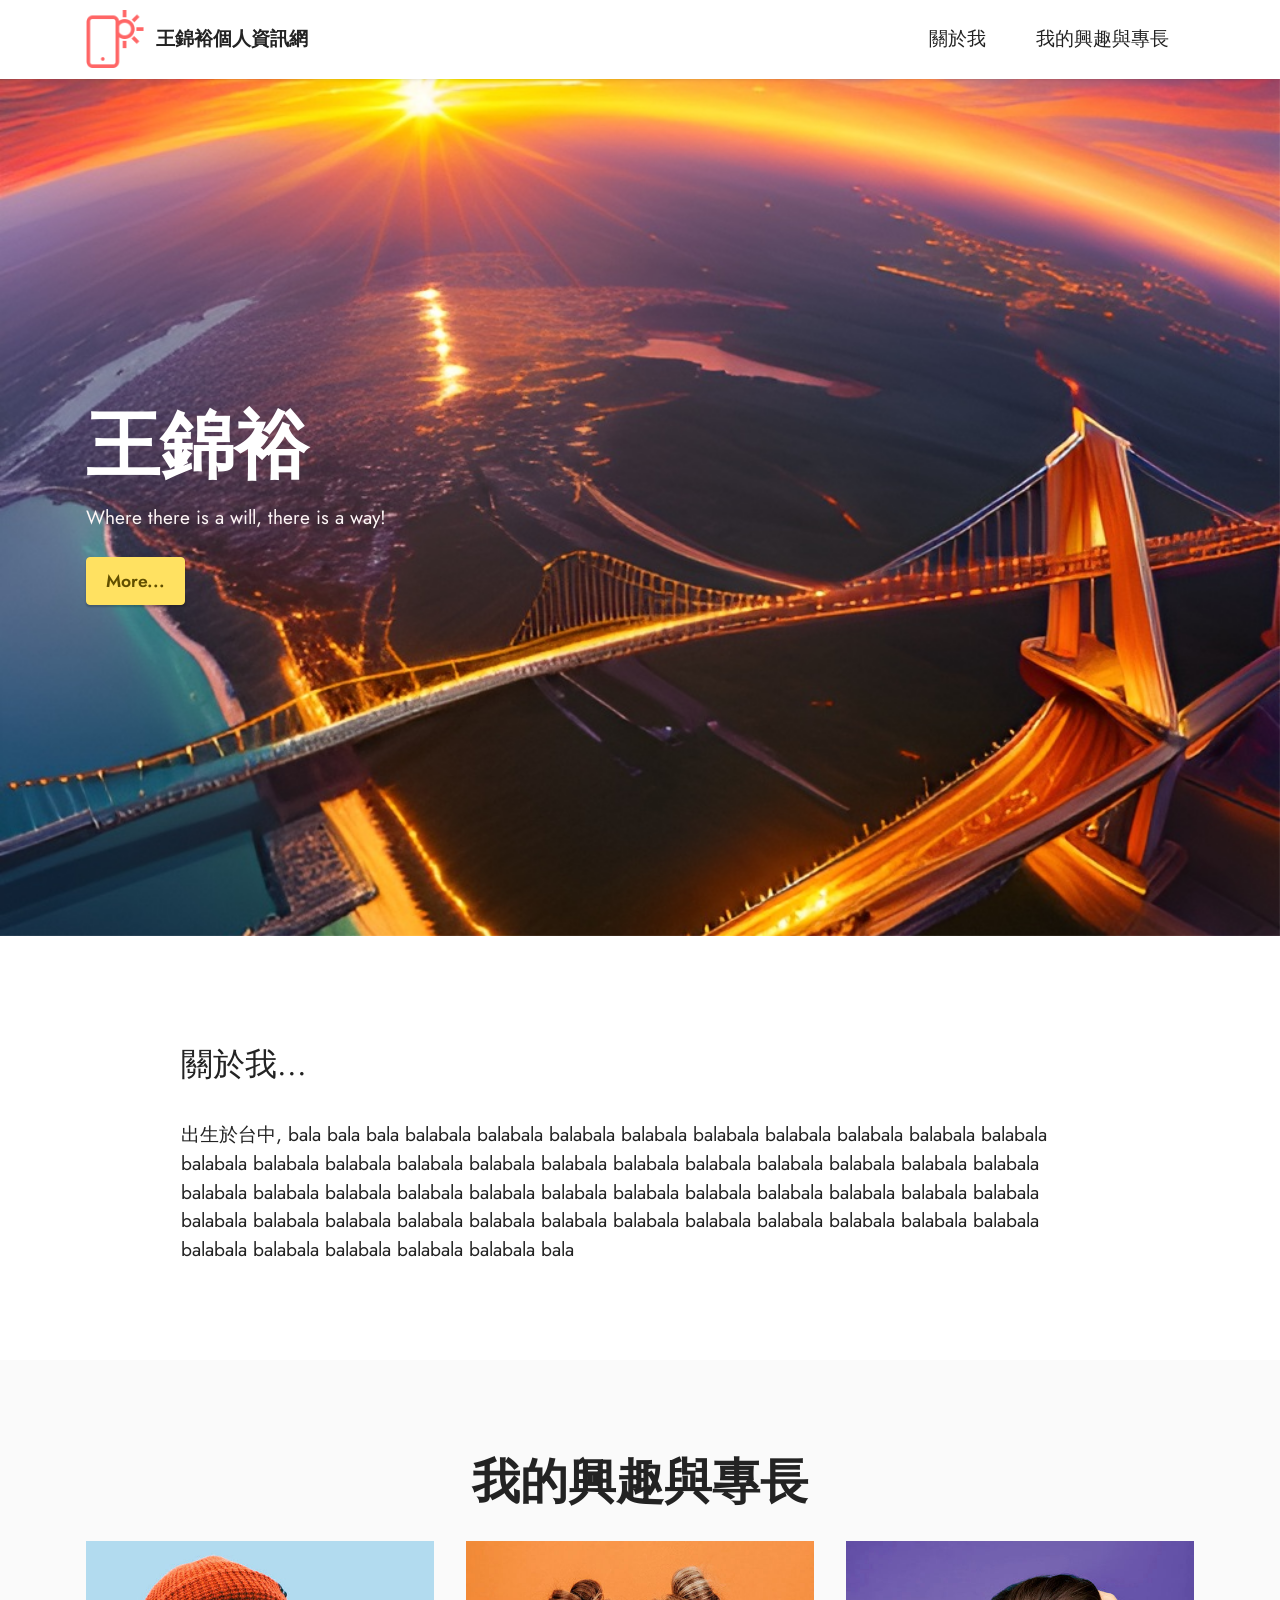
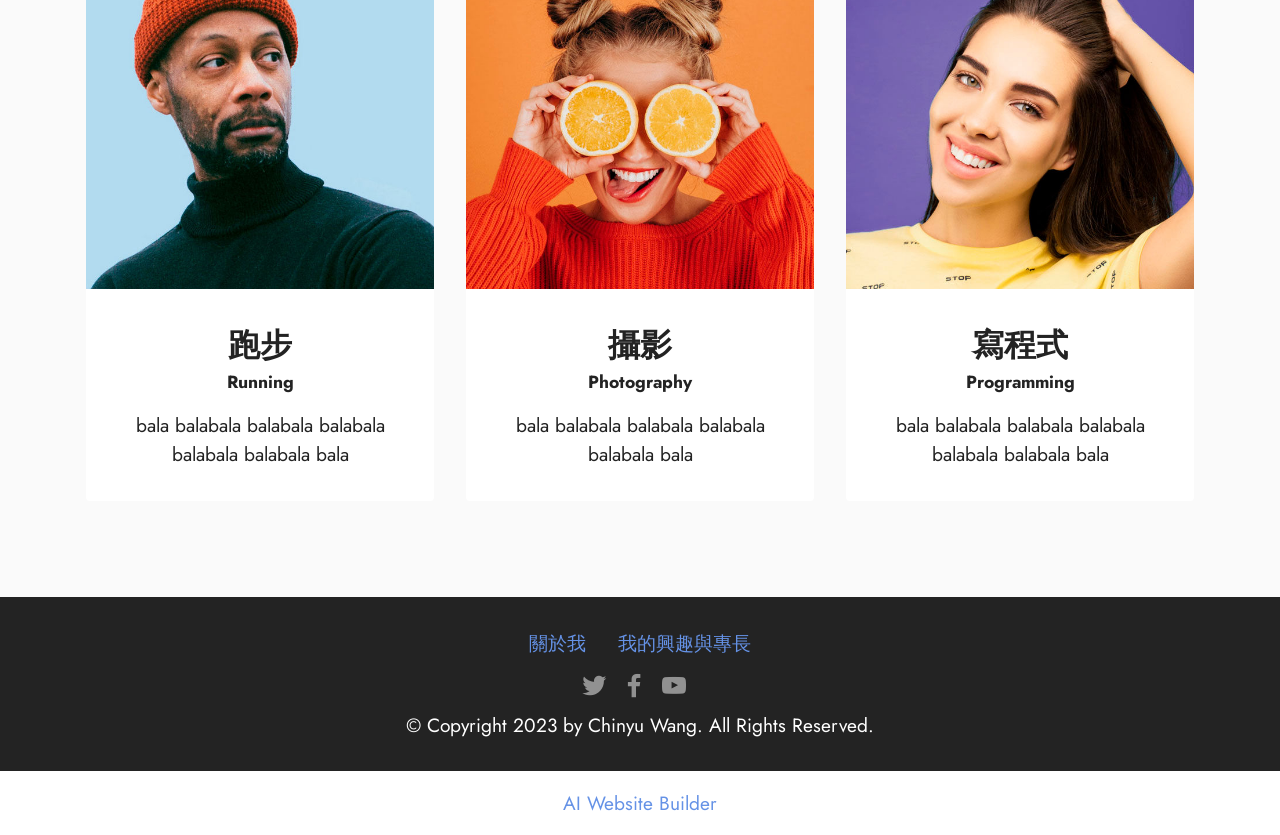
<file: index.html>
<!DOCTYPE html>
<html  >
<head>
  <!-- Site made with Mobirise Website Builder v5.8.4, https://mobirise.com -->
  <meta charset="UTF-8">
  <meta http-equiv="X-UA-Compatible" content="IE=edge">
  <meta name="generator" content="Mobirise v5.8.4, mobirise.com">
  <meta name="viewport" content="width=device-width, initial-scale=1, minimum-scale=1">
  <link rel="shortcut icon" href="assets/images/logo.png" type="image/x-icon">
  <meta name="description" content="">
  
  
  <title>Home</title>
  <link rel="stylesheet" href="assets/bootstrap/css/bootstrap.min.css">
  <link rel="stylesheet" href="assets/bootstrap/css/bootstrap-grid.min.css">
  <link rel="stylesheet" href="assets/bootstrap/css/bootstrap-reboot.min.css">
  <link rel="stylesheet" href="assets/parallax/jarallax.css">
  <link rel="stylesheet" href="assets/dropdown/css/style.css">
  <link rel="stylesheet" href="assets/socicon/css/styles.css">
  <link rel="stylesheet" href="assets/theme/css/style.css">
  <link rel="preload" href="https://fonts.googleapis.com/css?family=Jost:100,200,300,400,500,600,700,800,900,100i,200i,300i,400i,500i,600i,700i,800i,900i&display=swap" as="style" onload="this.onload=null;this.rel='stylesheet'">
  <noscript><link rel="stylesheet" href="https://fonts.googleapis.com/css?family=Jost:100,200,300,400,500,600,700,800,900,100i,200i,300i,400i,500i,600i,700i,800i,900i&display=swap"></noscript>
  <link rel="preload" as="style" href="assets/mobirise/css/mbr-additional.css"><link rel="stylesheet" href="assets/mobirise/css/mbr-additional.css" type="text/css">

  
  
  
</head>
<body>
  
  <section data-bs-version="5.1" class="menu menu2 cid-tUkHeAdlu7" once="menu" id="menu2-0">
    
    <nav class="navbar navbar-dropdown navbar-fixed-top navbar-expand-lg">
        <div class="container">
            <div class="navbar-brand">
                <span class="navbar-logo">
                    
                        <img src="assets/images/logo.png" alt="" style="height: 3.6rem;">
                    
                </span>
                <span class="navbar-caption-wrap"><a class="navbar-caption text-black text-primary display-7" href="index.html#top">王錦裕個人資訊網</a></span>
            </div>
            <button class="navbar-toggler" type="button" data-toggle="collapse" data-bs-toggle="collapse" data-target="#navbarSupportedContent" data-bs-target="#navbarSupportedContent" aria-controls="navbarNavAltMarkup" aria-expanded="false" aria-label="Toggle navigation">
                <div class="hamburger">
                    <span></span>
                    <span></span>
                    <span></span>
                    <span></span>
                </div>
            </button>
            <div class="collapse navbar-collapse" id="navbarSupportedContent">
                <ul class="navbar-nav nav-dropdown nav-right" data-app-modern-menu="true"><li class="nav-item"><a class="nav-link link text-black text-primary display-7" href="index.html#content5-2" aria-expanded="false">關於我</a></li><li class="nav-item"><a class="nav-link link text-black text-primary display-7" href="index.html#team1-4">我的興趣與專長</a></li></ul>
                
                
            </div>
        </div>
    </nav>
</section>

<section data-bs-version="5.1" class="header1 cid-tUkHgSxrh4 mbr-fullscreen mbr-parallax-background" id="header1-1">

    

    
    <div class="mbr-overlay" style="opacity: 0; background-color: rgb(250, 250, 250);"></div>

    <div class="container">
        <div class="row">
            <div class="col-12 col-lg-5">
                <h1 class="mbr-section-title mbr-fonts-style mb-3 display-1"><strong>王錦裕</strong></h1>
                
                <p class="mbr-text mbr-fonts-style display-7">
                    Where there is a will, there is a way!</p>
                <div class="mbr-section-btn mt-3"><a class="btn btn-warning display-4" href="index.html#content5-2">More...</a></div>
            </div>
        </div>
    </div>
</section>

<section data-bs-version="5.1" class="content5 cid-tUkHjCLix9" id="content5-2">
    
    <div class="container">
        <div class="row justify-content-center">
            <div class="col-md-12 col-lg-10">
                
                <h4 class="mbr-section-subtitle mbr-fonts-style mb-4 display-5">關於我...</h4>
                <p class="mbr-text mbr-fonts-style display-7">出生於台中, bala bala&nbsp;bala balabala balabala balabala balabala balabala balabala balabala balabala balabala balabala balabala balabala balabala balabala balabala balabala balabala balabala balabala balabala balabala balabala balabala balabala balabala balabala balabala balabala balabala balabala balabala balabala balabala balabala balabala balabala balabala balabala balabala balabala balabala balabala balabala balabala balabala balabala balabala balabala balabala balabala bala                                                   </p>
            </div>
        </div>
    </div>
</section>

<section data-bs-version="5.1" class="team1 cid-tUkHpSjkeK" id="team1-4">
    

    
    
    <div class="container">
        <div class="row justify-content-center">
            <div class="col-12">
                <h3 class="mbr-section-title mbr-fonts-style align-center mb-4 display-2"><strong>我的興趣與專長</strong></h3>
                
            </div>
            <div class="col-sm-6 col-lg-4">
                <div class="card-wrap">
                    <div class="image-wrap">
                        <img src="assets/images/team1.jpg" alt="Mobirise Website Builder">
                    </div>
                    <div class="content-wrap">
                        <h5 class="mbr-section-title card-title mbr-fonts-style align-center m-0 display-5">
                            <strong>跑步</strong></h5>
                        <h6 class="mbr-role mbr-fonts-style align-center mb-3 display-4"><strong>Running</strong></h6>
                        <p class="card-text mbr-fonts-style align-center display-7">
                            bala balabala balabala balabala balabala balabala bala      
                        </p>
                        
                        
                    </div>
                </div>
            </div>

            <div class="col-sm-6 col-lg-4">
                <div class="card-wrap">
                    <div class="image-wrap">
                        <img src="assets/images/team2.jpg" alt="Mobirise Website Builder">
                    </div>
                    <div class="content-wrap">
                        <h5 class="mbr-section-title card-title mbr-fonts-style align-center m-0 display-5"><strong>攝影</strong></h5>
                        <h6 class="mbr-role mbr-fonts-style align-center mb-3 display-4">
                            <strong>Photography</strong></h6>
                        <p class="card-text mbr-fonts-style align-center display-7">
                            bala balabala balabala balabala balabala bala     
                        </p>
                        
                        
                    </div>
                </div>
            </div>

            <div class="col-sm-6 col-lg-4">
                <div class="card-wrap">
                    <div class="image-wrap">
                        <img src="assets/images/team3.jpg" alt="Mobirise Website Builder">
                    </div>
                    <div class="content-wrap">
                        <h5 class="mbr-section-title card-title mbr-fonts-style align-center m-0 display-5">
                            <strong>寫程式</strong></h5>
                        <h6 class="mbr-role mbr-fonts-style align-center mb-3 display-4">
                            <strong>Programming</strong></h6>
                        <p class="card-text mbr-fonts-style align-center display-7">
                            bala balabala balabala balabala balabala balabala bala      
                        </p>
                        
                        
                    </div>
                </div>
            </div>

            
        </div>
    </div>
</section>

<section data-bs-version="5.1" class="footer3 cid-tUkHrf39qG" once="footers" id="footer3-5">

    

    

    <div class="container">
        <div class="media-container-row align-center mbr-white">
            <div class="row row-links">
                <ul class="foot-menu">
                    
                    
                    
                    
                    
                <li class="foot-menu-item mbr-fonts-style display-7"><a href="index.html#content5-2" class="text-primary">關於我</a></li><li class="foot-menu-item mbr-fonts-style display-7"><a href="index.html#team1-4" class="text-primary">我的興趣與專長</a></li></ul>
            </div>
            <div class="row social-row">
                <div class="social-list align-right pb-2">
                    
                    
                    
                    
                    
                    
                <div class="soc-item">
                        <a href="https://twitter.com/mobirise" target="_blank">
                            <span class="socicon-twitter socicon mbr-iconfont mbr-iconfont-social"></span>
                        </a>
                    </div><div class="soc-item">
                        <a href="https://www.facebook.com/pages/Mobirise/1616226671953247" target="_blank">
                            <span class="socicon-facebook socicon mbr-iconfont mbr-iconfont-social"></span>
                        </a>
                    </div><div class="soc-item">
                        <a href="https://www.youtube.com/c/mobirise" target="_blank">
                            <span class="socicon-youtube socicon mbr-iconfont mbr-iconfont-social"></span>
                        </a>
                    </div></div>
            </div>
            <div class="row row-copirayt">
                <p class="mbr-text mb-0 mbr-fonts-style mbr-white align-center display-7">
                    © Copyright 2023 by Chinyu Wang. All Rights Reserved.
                </p>
            </div>
        </div>
    </div>
</section><section class="display-7" style="padding: 0;align-items: center;justify-content: center;flex-wrap: wrap;    align-content: center;display: flex;position: relative;height: 4rem;"><a href="https://mobiri.se/1737113" style="flex: 1 1;height: 4rem;position: absolute;width: 100%;z-index: 1;"><img alt="" style="height: 4rem;" src="[data-uri]"></a><p style="margin: 0;text-align: center;" class="display-7">&#8204;</p><a style="z-index:1" href="https://mobirise.com/builder/ai-website-builder.html">AI Website Builder</a></section><script src="assets/bootstrap/js/bootstrap.bundle.min.js"></script>  <script src="assets/parallax/jarallax.js"></script>  <script src="assets/smoothscroll/smooth-scroll.js"></script>  <script src="assets/ytplayer/index.js"></script>  <script src="assets/dropdown/js/navbar-dropdown.js"></script>  <script src="assets/theme/js/script.js"></script>  
  
  
</body>
</html>
</file>
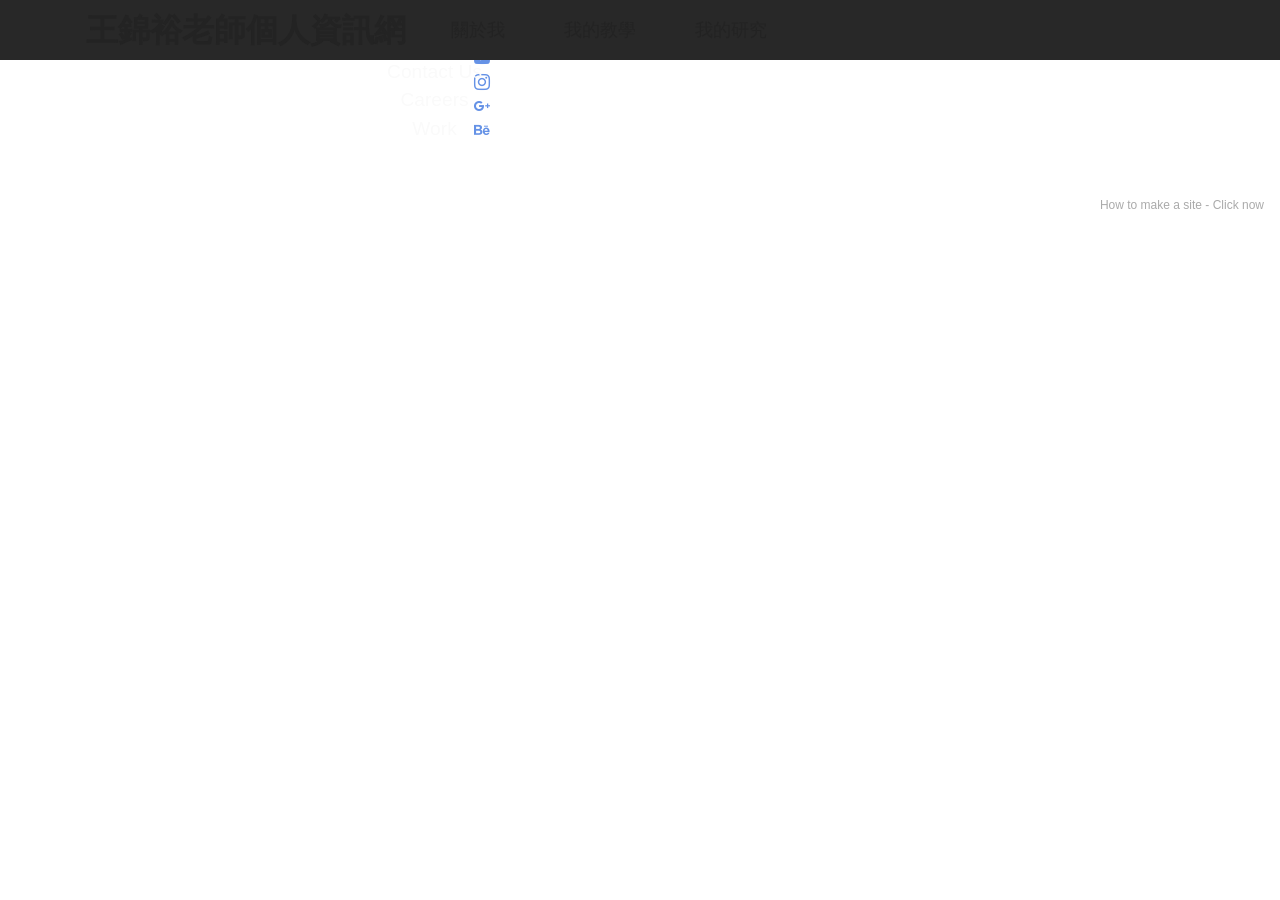
<file: about.html>
<!DOCTYPE html>
<html  >
<head>
  <!-- Site made with Mobirise Website Builder v5.3.0, https://mobirise.com -->
  <meta charset="UTF-8">
  <meta http-equiv="X-UA-Compatible" content="IE=edge">
  <meta name="generator" content="Mobirise v5.3.0, mobirise.com">
  <meta name="viewport" content="width=device-width, initial-scale=1, minimum-scale=1">
  <link rel="shortcut icon" href="assets/images/logo.png" type="image/x-icon">
  <meta name="description" content="">
  
  
  <title>關於我</title>
  <link rel="stylesheet" href="assets/tether/tether.min.css">
  <link rel="stylesheet" href="assets/bootstrap/css/bootstrap.min.css">
  <link rel="stylesheet" href="assets/bootstrap/css/bootstrap-grid.min.css">
  <link rel="stylesheet" href="assets/bootstrap/css/bootstrap-reboot.min.css">
  <link rel="stylesheet" href="assets/dropdown/css/style.css">
  <link rel="stylesheet" href="assets/socicon/css/styles.css">
  <link rel="stylesheet" href="assets/theme/css/style.css">
  <link rel="preload" as="style" href="assets/mobirise/css/mbr-additional.css"><link rel="stylesheet" href="assets/mobirise/css/mbr-additional.css" type="text/css">
  
  
  
  
</head>
<body>
  
  <section class="menu menu1 cid-tkBG56wlN8" once="menu" id="menu1-8">
    

    <nav class="navbar navbar-dropdown navbar-fixed-top navbar-expand-lg">
        <div class="container">
            <div class="navbar-brand">
                
                <span class="navbar-caption-wrap"><a class="navbar-caption text-black display-5" href="index.html#top">王錦裕老師個人資訊網</a></span>
            </div>
            <button class="navbar-toggler" type="button" data-toggle="collapse" data-target="#navbarSupportedContent" aria-controls="navbarNavAltMarkup" aria-expanded="false" aria-label="Toggle navigation">
                <div class="hamburger">
                    <span></span>
                    <span></span>
                    <span></span>
                    <span></span>
                </div>
            </button>
            <div class="collapse navbar-collapse" id="navbarSupportedContent">
                <ul class="navbar-nav nav-dropdown nav-right" data-app-modern-menu="true"><li class="nav-item"><a class="nav-link link text-black text-primary display-4" href="about.html#top">關於我</a></li>
                    
                    <li class="nav-item"><a class="nav-link link text-black text-primary display-4" href="index.html#features1-3">
                            我的教學</a></li><li class="nav-item"><a class="nav-link link text-black text-primary display-4" href="https://alcat.pu.edu.tw/_research/search/t_research.php?MjAzNTAmMDkzMDI1" aria-expanded="true" target="_blank">我的研究</a></li></ul>
                
                
            </div>
        </div>
    </nav>
</section>

<section class="footer3 cid-tkBGk1fmmv" once="footers" id="footer3-9">

    

    

    <div class="container">
        <div class="media-container-row align-center mbr-white">
            <div class="row row-links">
                <ul class="foot-menu">
                    
                    
                    
                    
                    
                <li class="foot-menu-item mbr-fonts-style display-7">
                        <a class="text-white" href="#" target="_blank">About us</a>
                    </li><li class="foot-menu-item mbr-fonts-style display-7">
                        <a class="text-white" href="#" target="_blank">Services</a>
                    </li><li class="foot-menu-item mbr-fonts-style display-7">
                        <a class="text-white" href="#" target="_blank">Contact Us</a>
                    </li><li class="foot-menu-item mbr-fonts-style display-7">
                        <a class="text-white" href="#" target="_blank">Careers</a>
                    </li><li class="foot-menu-item mbr-fonts-style display-7">
                        <a class="text-white" href="#" target="_blank">Work</a>
                    </li></ul>
            </div>
            <div class="row social-row">
                <div class="social-list align-right pb-2">
                    
                    
                    
                    
                    
                    
                <div class="soc-item">
                        <a href="https://twitter.com/mobirise" target="_blank">
                            <span class="socicon-twitter socicon mbr-iconfont mbr-iconfont-social"></span>
                        </a>
                    </div><div class="soc-item">
                        <a href="https://www.facebook.com/pages/Mobirise/1616226671953247" target="_blank">
                            <span class="socicon-facebook socicon mbr-iconfont mbr-iconfont-social"></span>
                        </a>
                    </div><div class="soc-item">
                        <a href="https://www.youtube.com/c/mobirise" target="_blank">
                            <span class="socicon-youtube socicon mbr-iconfont mbr-iconfont-social"></span>
                        </a>
                    </div><div class="soc-item">
                        <a href="https://instagram.com/mobirise" target="_blank">
                            <span class="socicon-instagram socicon mbr-iconfont mbr-iconfont-social"></span>
                        </a>
                    </div><div class="soc-item">
                        <a href="https://plus.google.com/u/0/+Mobirise" target="_blank">
                            <span class="socicon-googleplus socicon mbr-iconfont mbr-iconfont-social"></span>
                        </a>
                    </div><div class="soc-item">
                        <a href="https://www.behance.net/Mobirise" target="_blank">
                            <span class="socicon-behance socicon mbr-iconfont mbr-iconfont-social"></span>
                        </a>
                    </div></div>
            </div>
            <div class="row row-copirayt">
                <p class="mbr-text mb-0 mbr-fonts-style mbr-white align-center display-7">
                    © Copyright 2025 Mobirise. All Rights Reserved.
                </p>
            </div>
        </div>
    </div>
</section><section style="background-color: #fff; font-family: -apple-system, BlinkMacSystemFont, 'Segoe UI', 'Roboto', 'Helvetica Neue', Arial, sans-serif; color:#aaa; font-size:12px; padding: 0; align-items: center; display: flex;"><a href="https://mobirise.site/h" style="flex: 1 1; height: 3rem; padding-left: 1rem;"></a><p style="flex: 0 0 auto; margin:0; padding-right:1rem;">How to make a site - <a href="https://mobirise.site/x" style="color:#aaa;">Click now</a></p></section><script src="assets/web/assets/jquery/jquery.min.js"></script>  <script src="assets/popper/popper.min.js"></script>  <script src="assets/tether/tether.min.js"></script>  <script src="assets/bootstrap/js/bootstrap.min.js"></script>  <script src="assets/smoothscroll/smooth-scroll.js"></script>  <script src="assets/dropdown/js/nav-dropdown.js"></script>  <script src="assets/dropdown/js/navbar-dropdown.js"></script>  <script src="assets/touchswipe/jquery.touch-swipe.min.js"></script>  <script src="assets/theme/js/script.js"></script>  
  
  
</body>
</html>
</file>
<file: assets/parallax/jarallax.css>
.jarallax {
    position: relative;
    z-index: 0;
}
.jarallax > .jarallax-img {
    position: absolute;
    object-fit: cover;
    /* support for plugin https://github.com/bfred-it/object-fit-images */
    font-family: 'object-fit: cover;';
    top: 0;
    left: 0;
    width: 100%;
    height: 100%;
    z-index: -1;
}
</file>
<file: assets/dropdown/css/style.css>
.navbar-dropdown {
  left: 0;
  padding: 0;
  position: absolute;
  right: 0;
  top: 0;
  transition: all 0.45s ease;
  z-index: 1030;
  background: #282828; }
  .navbar-dropdown .navbar-logo {
    margin-right: 0.8rem;
    transition: margin 0.3s ease-in-out;
    vertical-align: middle; }
    .navbar-dropdown .navbar-logo img {
      height: 3.125rem;
      transition: all 0.3s ease-in-out; }
    .navbar-dropdown .navbar-logo.mbr-iconfont {
      font-size: 3.125rem;
      line-height: 3.125rem; }
  .navbar-dropdown .navbar-caption {
    font-weight: 700;
    white-space: normal;
    vertical-align: -4px;
    line-height: 3.125rem !important; }
    .navbar-dropdown .navbar-caption, .navbar-dropdown .navbar-caption:hover {
      color: inherit;
      text-decoration: none; }
  .navbar-dropdown .mbr-iconfont + .navbar-caption {
    vertical-align: -1px; }
  .navbar-dropdown.navbar-fixed-top {
    position: fixed; }
  .navbar-dropdown .navbar-brand span {
    vertical-align: -4px; }
  .navbar-dropdown.bg-color.transparent {
    background: none; }
  .navbar-dropdown.navbar-short .navbar-brand {
    padding: 0.625rem 0; }
    .navbar-dropdown.navbar-short .navbar-brand span {
      vertical-align: -1px; }
  .navbar-dropdown.navbar-short .navbar-caption {
    line-height: 2.375rem !important;
    vertical-align: -2px; }
  .navbar-dropdown.navbar-short .navbar-logo {
    margin-right: 0.5rem; }
    .navbar-dropdown.navbar-short .navbar-logo img {
      height: 2.375rem; }
    .navbar-dropdown.navbar-short .navbar-logo.mbr-iconfont {
      font-size: 2.375rem;
      line-height: 2.375rem; }
  .navbar-dropdown.navbar-short .mbr-table-cell {
    height: 3.625rem; }
  .navbar-dropdown .navbar-close {
    left: 0.6875rem;
    position: fixed;
    top: 0.75rem;
    z-index: 1000; }
  .navbar-dropdown .hamburger-icon {
    content: "";
    display: inline-block;
    vertical-align: middle;
    width: 16px;
    -webkit-box-shadow: 0 -6px 0 1px #282828,0 0 0 1px #282828,0 6px 0 1px #282828;
    -moz-box-shadow: 0 -6px 0 1px #282828,0 0 0 1px #282828,0 6px 0 1px #282828;
    box-shadow: 0 -6px 0 1px #282828,0 0 0 1px #282828,0 6px 0 1px #282828; }

.dropdown-menu .dropdown-toggle[data-toggle="dropdown-submenu"]::after {
  border-bottom: 0.35em solid transparent;
  border-left: 0.35em solid;
  border-right: 0;
  border-top: 0.35em solid transparent;
  margin-left: 0.3rem; }

.dropdown-menu .dropdown-item:focus {
  outline: 0; }

.nav-dropdown {
  font-size: 0.75rem;
  font-weight: 500;
  height: auto !important; }
  .nav-dropdown .nav-btn {
    padding-left: 1rem; }
  .nav-dropdown .link {
    margin: .667em 1.667em;
    font-weight: 500;
    padding: 0;
    transition: color .2s ease-in-out; }
    .nav-dropdown .link.dropdown-toggle {
      margin-right: 2.583em; }
      .nav-dropdown .link.dropdown-toggle::after {
        margin-left: .25rem;
        border-top: 0.35em solid;
        border-right: 0.35em solid transparent;
        border-left: 0.35em solid transparent;
        border-bottom: 0; }
      .nav-dropdown .link.dropdown-toggle[aria-expanded="true"] {
        margin: 0;
        padding: 0.667em 3.263em  0.667em 1.667em; }
  .nav-dropdown .link::after,
  .nav-dropdown .dropdown-item::after {
    color: inherit; }
  .nav-dropdown .btn {
    font-size: 0.75rem;
    font-weight: 700;
    letter-spacing: 0;
    margin-bottom: 0;
    padding-left: 1.25rem;
    padding-right: 1.25rem; }
  .nav-dropdown .dropdown-menu {
    border-radius: 0;
    border: 0;
    left: 0;
    margin: 0;
    padding-bottom: 1.25rem;
    padding-top: 1.25rem;
    position: relative; }
  .nav-dropdown .dropdown-submenu {
    margin-left: 0.125rem;
    top: 0; }
  .nav-dropdown .dropdown-item {
    font-weight: 500;
    line-height: 2;
    padding: 0.3846em 4.615em 0.3846em 1.5385em;
    position: relative;
    transition: color .2s ease-in-out, background-color .2s ease-in-out; }
    .nav-dropdown .dropdown-item::after {
      margin-top: -0.3077em;
      position: absolute;
      right: 1.1538em;
      top: 50%; }
    .nav-dropdown .dropdown-item:focus, .nav-dropdown .dropdown-item:hover {
      background: none; }

@media (max-width: 767px) {
  .nav-dropdown.navbar-toggleable-sm {
    bottom: 0;
    display: none;
    left: 0;
    overflow-x: hidden;
    position: fixed;
    top: 0;
    transform: translateX(-100%);
    -ms-transform: translateX(-100%);
    -webkit-transform: translateX(-100%);
    width: 18.75rem;
    z-index: 999; } }
.nav-dropdown.navbar-toggleable-xl {
  bottom: 0;
  display: none;
  left: 0;
  overflow-x: hidden;
  position: fixed;
  top: 0;
  transform: translateX(-100%);
  -ms-transform: translateX(-100%);
  -webkit-transform: translateX(-100%);
  width: 18.75rem;
  z-index: 999; }

.nav-dropdown-sm {
  display: block !important;
  overflow-x: hidden;
  overflow: auto;
  padding-top: 3.875rem; }
  .nav-dropdown-sm::after {
    content: "";
    display: block;
    height: 3rem;
    width: 100%; }
  .nav-dropdown-sm.collapse.in ~ .navbar-close {
    display: block !important; }
  .nav-dropdown-sm.collapsing, .nav-dropdown-sm.collapse.in {
    transform: translateX(0);
    -ms-transform: translateX(0);
    -webkit-transform: translateX(0);
    transition: all 0.25s ease-out;
    -webkit-transition: all 0.25s ease-out;
    background: #282828; }
  .nav-dropdown-sm.collapsing[aria-expanded="false"] {
    transform: translateX(-100%);
    -ms-transform: translateX(-100%);
    -webkit-transform: translateX(-100%); }
  .nav-dropdown-sm .nav-item {
    display: block;
    margin-left: 0 !important;
    padding-left: 0; }
  .nav-dropdown-sm .link,
  .nav-dropdown-sm .dropdown-item {
    border-top: 1px dotted rgba(255, 255, 255, 0.1);
    font-size: 0.8125rem;
    line-height: 1.6;
    margin: 0 !important;
    padding: 0.875rem 2.4rem 0.875rem 1.5625rem !important;
    position: relative;
    white-space: normal; }
    .nav-dropdown-sm .link:focus, .nav-dropdown-sm .link:hover,
    .nav-dropdown-sm .dropdown-item:focus,
    .nav-dropdown-sm .dropdown-item:hover {
      background: rgba(0, 0, 0, 0.2) !important;
      color: #c0a375; }
  .nav-dropdown-sm .nav-btn {
    position: relative;
    padding: 1.5625rem 1.5625rem 0 1.5625rem; }
    .nav-dropdown-sm .nav-btn::before {
      border-top: 1px dotted rgba(255, 255, 255, 0.1);
      content: "";
      left: 0;
      position: absolute;
      top: 0;
      width: 100%; }
    .nav-dropdown-sm .nav-btn + .nav-btn {
      padding-top: 0.625rem; }
      .nav-dropdown-sm .nav-btn + .nav-btn::before {
        display: none; }
  .nav-dropdown-sm .btn {
    padding: 0.625rem 0; }
  .nav-dropdown-sm .dropdown-toggle[data-toggle="dropdown-submenu"]::after {
    margin-left: .25rem;
    border-top: 0.35em solid;
    border-right: 0.35em solid transparent;
    border-left: 0.35em solid transparent;
    border-bottom: 0; }
  .nav-dropdown-sm .dropdown-toggle[data-toggle="dropdown-submenu"][aria-expanded="true"]::after {
    border-top: 0;
    border-right: 0.35em solid transparent;
    border-left: 0.35em solid transparent;
    border-bottom: 0.35em solid; }
  .nav-dropdown-sm .dropdown-menu {
    margin: 0;
    padding: 0;
    position: relative;
    top: 0;
    left: 0;
    width: 100%;
    border: 0;
    float: none;
    border-radius: 0;
    background: none; }
  .nav-dropdown-sm .dropdown-submenu {
    left: 100%;
    margin-left: 0.125rem;
    margin-top: -1.25rem;
    top: 0; }

.navbar-toggleable-sm .nav-dropdown .dropdown-menu {
  position: absolute; }

.navbar-toggleable-sm .nav-dropdown .dropdown-submenu {
  left: 100%;
  margin-left: 0.125rem;
  margin-top: -1.25rem;
  top: 0; }

.navbar-toggleable-sm.opened .nav-dropdown .dropdown-menu {
  position: relative; }

.navbar-toggleable-sm.opened .nav-dropdown .dropdown-submenu {
  left: 0;
  margin-left: 00rem;
  margin-top: 0rem;
  top: 0; }

.is-builder .nav-dropdown.collapsing {
  transition: none !important; }
</file>
<file: assets/socicon/css/styles.css>
@charset "UTF-8";

@font-face {
  font-family: 'Socicon';
  src:  url('../fonts/socicon.eot');
  src:  url('../fonts/socicon.eot?#iefix') format('embedded-opentype'),
    url('../fonts/socicon.woff2') format('woff2'),
    url('../fonts/socicon.ttf') format('truetype'),
    url('../fonts/socicon.woff') format('woff'),
    url('../fonts/socicon.svg#socicon') format('svg');
  font-weight: normal;
  font-style: normal;
  font-display: swap;
}

[data-icon]:before {
  font-family: "socicon" !important;
  content: attr(data-icon);
  font-style: normal !important;
  font-weight: normal !important;
  font-variant: normal !important;
  text-transform: none !important;
  speak: none;
  line-height: 1;
  -webkit-font-smoothing: antialiased;
  -moz-osx-font-smoothing: grayscale;
}

[class^="socicon-"], [class*=" socicon-"] {
  /* use !important to prevent issues with browser extensions that change fonts */
  font-family: 'Socicon' !important;
  speak: none;
  font-style: normal;
  font-weight: normal;
  font-variant: normal;
  text-transform: none;
  line-height: 1;

  /* Better Font Rendering =========== */
  -webkit-font-smoothing: antialiased;
  -moz-osx-font-smoothing: grayscale;
}

.socicon-eitaa:before {
  content: "\e97c";
}
.socicon-soroush:before {
  content: "\e97d";
}
.socicon-bale:before {
  content: "\e97e";
}
.socicon-zazzle:before {
  content: "\e97b";
}
.socicon-society6:before {
  content: "\e97a";
}
.socicon-redbubble:before {
  content: "\e979";
}
.socicon-avvo:before {
  content: "\e978";
}
.socicon-stitcher:before {
  content: "\e977";
}
.socicon-googlehangouts:before {
  content: "\e974";
}
.socicon-dlive:before {
  content: "\e975";
}
.socicon-vsco:before {
  content: "\e976";
}
.socicon-flipboard:before {
  content: "\e973";
}
.socicon-ubuntu:before {
  content: "\e958";
}
.socicon-artstation:before {
  content: "\e959";
}
.socicon-invision:before {
  content: "\e95a";
}
.socicon-torial:before {
  content: "\e95b";
}
.socicon-collectorz:before {
  content: "\e95c";
}
.socicon-seenthis:before {
  content: "\e95d";
}
.socicon-googleplaymusic:before {
  content: "\e95e";
}
.socicon-debian:before {
  content: "\e95f";
}
.socicon-filmfreeway:before {
  content: "\e960";
}
.socicon-gnome:before {
  content: "\e961";
}
.socicon-itchio:before {
  content: "\e962";
}
.socicon-jamendo:before {
  content: "\e963";
}
.socicon-mix:before {
  content: "\e964";
}
.socicon-sharepoint:before {
  content: "\e965";
}
.socicon-tinder:before {
  content: "\e966";
}
.socicon-windguru:before {
  content: "\e967";
}
.socicon-cdbaby:before {
  content: "\e968";
}
.socicon-elementaryos:before {
  content: "\e969";
}
.socicon-stage32:before {
  content: "\e96a";
}
.socicon-tiktok:before {
  content: "\e96b";
}
.socicon-gitter:before {
  content: "\e96c";
}
.socicon-letterboxd:before {
  content: "\e96d";
}
.socicon-threema:before {
  content: "\e96e";
}
.socicon-splice:before {
  content: "\e96f";
}
.socicon-metapop:before {
  content: "\e970";
}
.socicon-naver:before {
  content: "\e971";
}
.socicon-remote:before {
  content: "\e972";
}
.socicon-internet:before {
  content: "\e957";
}
.socicon-moddb:before {
  content: "\e94b";
}
.socicon-indiedb:before {
  content: "\e94c";
}
.socicon-traxsource:before {
  content: "\e94d";
}
.socicon-gamefor:before {
  content: "\e94e";
}
.socicon-pixiv:before {
  content: "\e94f";
}
.socicon-myanimelist:before {
  content: "\e950";
}
.socicon-blackberry:before {
  content: "\e951";
}
.socicon-wickr:before {
  content: "\e952";
}
.socicon-spip:before {
  content: "\e953";
}
.socicon-napster:before {
  content: "\e954";
}
.socicon-beatport:before {
  content: "\e955";
}
.socicon-hackerone:before {
  content: "\e956";
}
.socicon-hackernews:before {
  content: "\e946";
}
.socicon-smashwords:before {
  content: "\e947";
}
.socicon-kobo:before {
  content: "\e948";
}
.socicon-bookbub:before {
  content: "\e949";
}
.socicon-mailru:before {
  content: "\e94a";
}
.socicon-gitlab:before {
  content: "\e945";
}
.socicon-instructables:before {
  content: "\e944";
}
.socicon-portfolio:before {
  content: "\e943";
}
.socicon-codered:before {
  content: "\e940";
}
.socicon-origin:before {
  content: "\e941";
}
.socicon-nextdoor:before {
  content: "\e942";
}
.socicon-udemy:before {
  content: "\e93f";
}
.socicon-livemaster:before {
  content: "\e93e";
}
.socicon-crunchbase:before {
  content: "\e93b";
}
.socicon-homefy:before {
  content: "\e93c";
}
.socicon-calendly:before {
  content: "\e93d";
}
.socicon-realtor:before {
  content: "\e90f";
}
.socicon-tidal:before {
  content: "\e910";
}
.socicon-qobuz:before {
  content: "\e911";
}
.socicon-natgeo:before {
  content: "\e912";
}
.socicon-mastodon:before {
  content: "\e913";
}
.socicon-unsplash:before {
  content: "\e914";
}
.socicon-homeadvisor:before {
  content: "\e915";
}
.socicon-angieslist:before {
  content: "\e916";
}
.socicon-codepen:before {
  content: "\e917";
}
.socicon-slack:before {
  content: "\e918";
}
.socicon-openaigym:before {
  content: "\e919";
}
.socicon-logmein:before {
  content: "\e91a";
}
.socicon-fiverr:before {
  content: "\e91b";
}
.socicon-gotomeeting:before {
  content: "\e91c";
}
.socicon-aliexpress:before {
  content: "\e91d";
}
.socicon-guru:before {
  content: "\e91e";
}
.socicon-appstore:before {
  content: "\e91f";
}
.socicon-homes:before {
  content: "\e920";
}
.socicon-zoom:before {
  content: "\e921";
}
.socicon-alibaba:before {
  content: "\e922";
}
.socicon-craigslist:before {
  content: "\e923";
}
.socicon-wix:before {
  content: "\e924";
}
.socicon-redfin:before {
  content: "\e925";
}
.socicon-googlecalendar:before {
  content: "\e926";
}
.socicon-shopify:before {
  content: "\e927";
}
.socicon-freelancer:before {
  content: "\e928";
}
.socicon-seedrs:before {
  content: "\e929";
}
.socicon-bing:before {
  content: "\e92a";
}
.socicon-doodle:before {
  content: "\e92b";
}
.socicon-bonanza:before {
  content: "\e92c";
}
.socicon-squarespace:before {
  content: "\e92d";
}
.socicon-toptal:before {
  content: "\e92e";
}
.socicon-gust:before {
  content: "\e92f";
}
.socicon-ask:before {
  content: "\e930";
}
.socicon-trulia:before {
  content: "\e931";
}
.socicon-loomly:before {
  content: "\e932";
}
.socicon-ghost:before {
  content: "\e933";
}
.socicon-upwork:before {
  content: "\e934";
}
.socicon-fundable:before {
  content: "\e935";
}
.socicon-booking:before {
  content: "\e936";
}
.socicon-googlemaps:before {
  content: "\e937";
}
.socicon-zillow:before {
  content: "\e938";
}
.socicon-niconico:before {
  content: "\e939";
}
.socicon-toneden:before {
  content: "\e93a";
}
.socicon-augment:before {
  content: "\e908";
}
.socicon-bitbucket:before {
  content: "\e909";
}
.socicon-fyuse:before {
  content: "\e90a";
}
.socicon-yt-gaming:before {
  content: "\e90b";
}
.socicon-sketchfab:before {
  content: "\e90c";
}
.socicon-mobcrush:before {
  content: "\e90d";
}
.socicon-microsoft:before {
  content: "\e90e";
}
.socicon-pandora:before {
  content: "\e907";
}
.socicon-messenger:before {
  content: "\e906";
}
.socicon-gamewisp:before {
  content: "\e905";
}
.socicon-bloglovin:before {
  content: "\e904";
}
.socicon-tunein:before {
  content: "\e903";
}
.socicon-gamejolt:before {
  content: "\e901";
}
.socicon-trello:before {
  content: "\e902";
}
.socicon-spreadshirt:before {
  content: "\e900";
}
.socicon-500px:before {
  content: "\e000";
}
.socicon-8tracks:before {
  content: "\e001";
}
.socicon-airbnb:before {
  content: "\e002";
}
.socicon-alliance:before {
  content: "\e003";
}
.socicon-amazon:before {
  content: "\e004";
}
.socicon-amplement:before {
  content: "\e005";
}
.socicon-android:before {
  content: "\e006";
}
.socicon-angellist:before {
  content: "\e007";
}
.socicon-apple:before {
  content: "\e008";
}
.socicon-appnet:before {
  content: "\e009";
}
.socicon-baidu:before {
  content: "\e00a";
}
.socicon-bandcamp:before {
  content: "\e00b";
}
.socicon-battlenet:before {
  content: "\e00c";
}
.socicon-mixer:before {
  content: "\e00d";
}
.socicon-bebee:before {
  content: "\e00e";
}
.socicon-bebo:before {
  content: "\e00f";
}
.socicon-behance:before {
  content: "\e010";
}
.socicon-blizzard:before {
  content: "\e011";
}
.socicon-blogger:before {
  content: "\e012";
}
.socicon-buffer:before {
  content: "\e013";
}
.socicon-chrome:before {
  content: "\e014";
}
.socicon-coderwall:before {
  content: "\e015";
}
.socicon-curse:before {
  content: "\e016";
}
.socicon-dailymotion:before {
  content: "\e017";
}
.socicon-deezer:before {
  content: "\e018";
}
.socicon-delicious:before {
  content: "\e019";
}
.socicon-deviantart:before {
  content: "\e01a";
}
.socicon-diablo:before {
  content: "\e01b";
}
.socicon-digg:before {
  content: "\e01c";
}
.socicon-discord:before {
  content: "\e01d";
}
.socicon-disqus:before {
  content: "\e01e";
}
.socicon-douban:before {
  content: "\e01f";
}
.socicon-draugiem:before {
  content: "\e020";
}
.socicon-dribbble:before {
  content: "\e021";
}
.socicon-drupal:before {
  content: "\e022";
}
.socicon-ebay:before {
  content: "\e023";
}
.socicon-ello:before {
  content: "\e024";
}
.socicon-endomodo:before {
  content: "\e025";
}
.socicon-envato:before {
  content: "\e026";
}
.socicon-etsy:before {
  content: "\e027";
}
.socicon-facebook:before {
  content: "\e028";
}
.socicon-feedburner:before {
  content: "\e029";
}
.socicon-filmweb:before {
  content: "\e02a";
}
.socicon-firefox:before {
  content: "\e02b";
}
.socicon-flattr:before {
  content: "\e02c";
}
.socicon-flickr:before {
  content: "\e02d";
}
.socicon-formulr:before {
  content: "\e02e";
}
.socicon-forrst:before {
  content: "\e02f";
}
.socicon-foursquare:before {
  content: "\e030";
}
.socicon-friendfeed:before {
  content: "\e031";
}
.socicon-github:before {
  content: "\e032";
}
.socicon-goodreads:before {
  content: "\e033";
}
.socicon-google:before {
  content: "\e034";
}
.socicon-googlescholar:before {
  content: "\e035";
}
.socicon-googlegroups:before {
  content: "\e036";
}
.socicon-googlephotos:before {
  content: "\e037";
}
.socicon-googleplus:before {
  content: "\e038";
}
.socicon-grooveshark:before {
  content: "\e039";
}
.socicon-hackerrank:before {
  content: "\e03a";
}
.socicon-hearthstone:before {
  content: "\e03b";
}
.socicon-hellocoton:before {
  content: "\e03c";
}
.socicon-heroes:before {
  content: "\e03d";
}
.socicon-smashcast:before {
  content: "\e03e";
}
.socicon-horde:before {
  content: "\e03f";
}
.socicon-houzz:before {
  content: "\e040";
}
.socicon-icq:before {
  content: "\e041";
}
.socicon-identica:before {
  content: "\e042";
}
.socicon-imdb:before {
  content: "\e043";
}
.socicon-instagram:before {
  content: "\e044";
}
.socicon-issuu:before {
  content: "\e045";
}
.socicon-istock:before {
  content: "\e046";
}
.socicon-itunes:before {
  content: "\e047";
}
.socicon-keybase:before {
  content: "\e048";
}
.socicon-lanyrd:before {
  content: "\e049";
}
.socicon-lastfm:before {
  content: "\e04a";
}
.socicon-line:before {
  content: "\e04b";
}
.socicon-linkedin:before {
  content: "\e04c";
}
.socicon-livejournal:before {
  content: "\e04d";
}
.socicon-lyft:before {
  content: "\e04e";
}
.socicon-macos:before {
  content: "\e04f";
}
.socicon-mail:before {
  content: "\e050";
}
.socicon-medium:before {
  content: "\e051";
}
.socicon-meetup:before {
  content: "\e052";
}
.socicon-mixcloud:before {
  content: "\e053";
}
.socicon-modelmayhem:before {
  content: "\e054";
}
.socicon-mumble:before {
  content: "\e055";
}
.socicon-myspace:before {
  content: "\e056";
}
.socicon-newsvine:before {
  content: "\e057";
}
.socicon-nintendo:before {
  content: "\e058";
}
.socicon-npm:before {
  content: "\e059";
}
.socicon-odnoklassniki:before {
  content: "\e05a";
}
.socicon-openid:before {
  content: "\e05b";
}
.socicon-opera:before {
  content: "\e05c";
}
.socicon-outlook:before {
  content: "\e05d";
}
.socicon-overwatch:before {
  content: "\e05e";
}
.socicon-patreon:before {
  content: "\e05f";
}
.socicon-paypal:before {
  content: "\e060";
}
.socicon-periscope:before {
  content: "\e061";
}
.socicon-persona:before {
  content: "\e062";
}
.socicon-pinterest:before {
  content: "\e063";
}
.socicon-play:before {
  content: "\e064";
}
.socicon-player:before {
  content: "\e065";
}
.socicon-playstation:before {
  content: "\e066";
}
.socicon-pocket:before {
  content: "\e067";
}
.socicon-qq:before {
  content: "\e068";
}
.socicon-quora:before {
  content: "\e069";
}
.socicon-raidcall:before {
  content: "\e06a";
}
.socicon-ravelry:before {
  content: "\e06b";
}
.socicon-reddit:before {
  content: "\e06c";
}
.socicon-renren:before {
  content: "\e06d";
}
.socicon-researchgate:before {
  content: "\e06e";
}
.socicon-residentadvisor:before {
  content: "\e06f";
}
.socicon-reverbnation:before {
  content: "\e070";
}
.socicon-rss:before {
  content: "\e071";
}
.socicon-sharethis:before {
  content: "\e072";
}
.socicon-skype:before {
  content: "\e073";
}
.socicon-slideshare:before {
  content: "\e074";
}
.socicon-smugmug:before {
  content: "\e075";
}
.socicon-snapchat:before {
  content: "\e076";
}
.socicon-songkick:before {
  content: "\e077";
}
.socicon-soundcloud:before {
  content: "\e078";
}
.socicon-spotify:before {
  content: "\e079";
}
.socicon-stackexchange:before {
  content: "\e07a";
}
.socicon-stackoverflow:before {
  content: "\e07b";
}
.socicon-starcraft:before {
  content: "\e07c";
}
.socicon-stayfriends:before {
  content: "\e07d";
}
.socicon-steam:before {
  content: "\e07e";
}
.socicon-storehouse:before {
  content: "\e07f";
}
.socicon-strava:before {
  content: "\e080";
}
.socicon-streamjar:before {
  content: "\e081";
}
.socicon-stumbleupon:before {
  content: "\e082";
}
.socicon-swarm:before {
  content: "\e083";
}
.socicon-teamspeak:before {
  content: "\e084";
}
.socicon-teamviewer:before {
  content: "\e085";
}
.socicon-technorati:before {
  content: "\e086";
}
.socicon-telegram:before {
  content: "\e087";
}
.socicon-tripadvisor:before {
  content: "\e088";
}
.socicon-tripit:before {
  content: "\e089";
}
.socicon-triplej:before {
  content: "\e08a";
}
.socicon-tumblr:before {
  content: "\e08b";
}
.socicon-twitch:before {
  content: "\e08c";
}
.socicon-twitter:before {
  content: "\e08d";
}
.socicon-uber:before {
  content: "\e08e";
}
.socicon-ventrilo:before {
  content: "\e08f";
}
.socicon-viadeo:before {
  content: "\e090";
}
.socicon-viber:before {
  content: "\e091";
}
.socicon-viewbug:before {
  content: "\e092";
}
.socicon-vimeo:before {
  content: "\e093";
}
.socicon-vine:before {
  content: "\e094";
}
.socicon-vkontakte:before {
  content: "\e095";
}
.socicon-warcraft:before {
  content: "\e096";
}
.socicon-wechat:before {
  content: "\e097";
}
.socicon-weibo:before {
  content: "\e098";
}
.socicon-whatsapp:before {
  content: "\e099";
}
.socicon-wikipedia:before {
  content: "\e09a";
}
.socicon-windows:before {
  content: "\e09b";
}
.socicon-wordpress:before {
  content: "\e09c";
}
.socicon-wykop:before {
  content: "\e09d";
}
.socicon-xbox:before {
  content: "\e09e";
}
.socicon-xing:before {
  content: "\e09f";
}
.socicon-yahoo:before {
  content: "\e0a0";
}
.socicon-yammer:before {
  content: "\e0a1";
}
.socicon-yandex:before {
  content: "\e0a2";
}
.socicon-yelp:before {
  content: "\e0a3";
}
.socicon-younow:before {
  content: "\e0a4";
}
.socicon-youtube:before {
  content: "\e0a5";
}
.socicon-zapier:before {
  content: "\e0a6";
}
.socicon-zerply:before {
  content: "\e0a7";
}
.socicon-zomato:before {
  content: "\e0a8";
}
.socicon-zynga:before {
  content: "\e0a9";
}
</file>
<file: assets/theme/css/style.css>
@charset "UTF-8";
section {
  background-color: #ffffff;
}

body {
  font-style: normal;
  line-height: 1.5;
  font-weight: 400;
  color: #232323;
  position: relative;
}

button {
  background-color: transparent;
  border-color: transparent;
}

section,
.container,
.container-fluid {
  position: relative;
  word-wrap: break-word;
}

a.mbr-iconfont:hover {
  text-decoration: none;
}

.article .lead p,
.article .lead ul,
.article .lead ol,
.article .lead pre,
.article .lead blockquote {
  margin-bottom: 0;
}

a {
  font-style: normal;
  font-weight: 400;
  cursor: pointer;
}
a, a:hover {
  text-decoration: none;
}

.mbr-section-title {
  font-style: normal;
  line-height: 1.3;
}

.mbr-section-subtitle {
  line-height: 1.3;
}

.mbr-text {
  font-style: normal;
  line-height: 1.7;
}

h1,
h2,
h3,
h4,
h5,
h6,
.display-1,
.display-2,
.display-4,
.display-5,
.display-7,
span,
p,
a {
  line-height: 1;
  word-break: break-word;
  word-wrap: break-word;
  font-weight: 400;
}

b,
strong {
  font-weight: bold;
}

input:-webkit-autofill, input:-webkit-autofill:hover, input:-webkit-autofill:focus, input:-webkit-autofill:active {
  transition-delay: 9999s;
  -webkit-transition-property: background-color, color;
  transition-property: background-color, color;
}

textarea[type=hidden] {
  display: none;
}

section {
  background-position: 50% 50%;
  background-repeat: no-repeat;
  background-size: cover;
}
section .mbr-background-video,
section .mbr-background-video-preview {
  position: absolute;
  bottom: 0;
  left: 0;
  right: 0;
  top: 0;
}

.hidden {
  visibility: hidden;
}

.mbr-z-index20 {
  z-index: 20;
}

/*! Base colors */
.mbr-white {
  color: #ffffff;
}

.mbr-black {
  color: #111111;
}

.mbr-bg-white {
  background-color: #ffffff;
}

.mbr-bg-black {
  background-color: #000000;
}

/*! Text-aligns */
.align-left {
  text-align: left;
}

.align-center {
  text-align: center;
}

.align-right {
  text-align: right;
}

/*! Font-weight  */
.mbr-light {
  font-weight: 300;
}

.mbr-regular {
  font-weight: 400;
}

.mbr-semibold {
  font-weight: 500;
}

.mbr-bold {
  font-weight: 700;
}

/*! Media  */
.media-content {
  flex-basis: 100%;
}

.media-container-row {
  display: flex;
  flex-direction: row;
  flex-wrap: wrap;
  justify-content: center;
  align-content: center;
  align-items: start;
}
.media-container-row .media-size-item {
  width: 400px;
}

.media-container-column {
  display: flex;
  flex-direction: column;
  flex-wrap: wrap;
  justify-content: center;
  align-content: center;
  align-items: stretch;
}
.media-container-column > * {
  width: 100%;
}

@media (min-width: 992px) {
  .media-container-row {
    flex-wrap: nowrap;
  }
}
figure {
  margin-bottom: 0;
  overflow: hidden;
}

figure[mbr-media-size] {
  transition: width 0.1s;
}

img,
iframe {
  display: block;
  width: 100%;
}

.card {
  background-color: transparent;
  border: none;
}

.card-box {
  width: 100%;
}

.card-img {
  text-align: center;
  flex-shrink: 0;
  -webkit-flex-shrink: 0;
}

.media {
  max-width: 100%;
  margin: 0 auto;
}

.mbr-figure {
  align-self: center;
}

.media-container > div {
  max-width: 100%;
}

.mbr-figure img,
.card-img img {
  width: 100%;
}

@media (max-width: 991px) {
  .media-size-item {
    width: auto !important;
  }

  .media {
    width: auto;
  }

  .mbr-figure {
    width: 100% !important;
  }
}
/*! Buttons */
.mbr-section-btn {
  margin-left: -0.6rem;
  margin-right: -0.6rem;
  font-size: 0;
}

.btn {
  font-weight: 600;
  border-width: 1px;
  font-style: normal;
  margin: 0.6rem 0.6rem;
  white-space: normal;
  transition: all 0.2s ease-in-out;
  display: inline-flex;
  align-items: center;
  justify-content: center;
  word-break: break-word;
}

.btn-sm {
  font-weight: 600;
  letter-spacing: 0px;
  transition: all 0.3s ease-in-out;
}

.btn-md {
  font-weight: 600;
  letter-spacing: 0px;
  transition: all 0.3s ease-in-out;
}

.btn-lg {
  font-weight: 600;
  letter-spacing: 0px;
  transition: all 0.3s ease-in-out;
}

.btn-form {
  margin: 0;
}
.btn-form:hover {
  cursor: pointer;
}

nav .mbr-section-btn {
  margin-left: 0rem;
  margin-right: 0rem;
}

/*! Btn icon margin */
.btn .mbr-iconfont,
.btn.btn-sm .mbr-iconfont {
  order: 1;
  cursor: pointer;
  margin-left: 0.5rem;
  vertical-align: sub;
}

.btn.btn-md .mbr-iconfont,
.btn.btn-md .mbr-iconfont {
  margin-left: 0.8rem;
}

.mbr-regular {
  font-weight: 400;
}

.mbr-semibold {
  font-weight: 500;
}

.mbr-bold {
  font-weight: 700;
}

[type=submit] {
  -webkit-appearance: none;
}

/*! Full-screen */
.mbr-fullscreen .mbr-overlay {
  min-height: 100vh;
}

.mbr-fullscreen {
  display: flex;
  display: -moz-flex;
  display: -ms-flex;
  display: -o-flex;
  align-items: center;
  min-height: 100vh;
  padding-top: 3rem;
  padding-bottom: 3rem;
}

/*! Map */
.map {
  height: 25rem;
  position: relative;
}
.map iframe {
  width: 100%;
  height: 100%;
}

/*! Scroll to top arrow */
.mbr-arrow-up {
  bottom: 25px;
  right: 90px;
  position: fixed;
  text-align: right;
  z-index: 5000;
  color: #ffffff;
  font-size: 22px;
}

.mbr-arrow-up a {
  background: rgba(0, 0, 0, 0.2);
  border-radius: 50%;
  color: #fff;
  display: inline-block;
  height: 60px;
  width: 60px;
  border: 2px solid #fff;
  outline-style: none !important;
  position: relative;
  text-decoration: none;
  transition: all 0.3s ease-in-out;
  cursor: pointer;
  text-align: center;
}
.mbr-arrow-up a:hover {
  background-color: rgba(0, 0, 0, 0.4);
}
.mbr-arrow-up a i {
  line-height: 60px;
}

.mbr-arrow-up-icon {
  display: block;
  color: #fff;
}

.mbr-arrow-up-icon::before {
  content: "›";
  display: inline-block;
  font-family: serif;
  font-size: 22px;
  line-height: 1;
  font-style: normal;
  position: relative;
  top: 6px;
  left: -4px;
  transform: rotate(-90deg);
}

/*! Arrow Down */
.mbr-arrow {
  position: absolute;
  bottom: 45px;
  left: 50%;
  width: 60px;
  height: 60px;
  cursor: pointer;
  background-color: rgba(80, 80, 80, 0.5);
  border-radius: 50%;
  transform: translateX(-50%);
}
@media (max-width: 767px) {
  .mbr-arrow {
    display: none;
  }
}
.mbr-arrow > a {
  display: inline-block;
  text-decoration: none;
  outline-style: none;
  -webkit-animation: arrowdown 1.7s ease-in-out infinite;
          animation: arrowdown 1.7s ease-in-out infinite;
  color: #ffffff;
}
.mbr-arrow > a > i {
  position: absolute;
  top: -2px;
  left: 15px;
  font-size: 2rem;
}

#scrollToTop a i::before {
  content: "";
  position: absolute;
  display: block;
  border-bottom: 2.5px solid #fff;
  border-left: 2.5px solid #fff;
  width: 27.8%;
  height: 27.8%;
  left: 50%;
  top: 51%;
  transform: translateY(-30%) translateX(-50%) rotate(135deg);
}

@keyframes arrowdown {
  0% {
    transform: translateY(0px);
  }
  50% {
    transform: translateY(-5px);
  }
  100% {
    transform: translateY(0px);
  }
}
@-webkit-keyframes arrowdown {
  0% {
    transform: translateY(0px);
  }
  50% {
    transform: translateY(-5px);
  }
  100% {
    transform: translateY(0px);
  }
}
@media (max-width: 500px) {
  .mbr-arrow-up {
    left: 0;
    right: 0;
    text-align: center;
  }
}
/*Gradients animation*/
@keyframes gradient-animation {
  from {
    background-position: 0% 100%;
    -webkit-animation-timing-function: ease-in-out;
            animation-timing-function: ease-in-out;
  }
  to {
    background-position: 100% 0%;
    -webkit-animation-timing-function: ease-in-out;
            animation-timing-function: ease-in-out;
  }
}
@-webkit-keyframes gradient-animation {
  from {
    background-position: 0% 100%;
    -webkit-animation-timing-function: ease-in-out;
            animation-timing-function: ease-in-out;
  }
  to {
    background-position: 100% 0%;
    -webkit-animation-timing-function: ease-in-out;
            animation-timing-function: ease-in-out;
  }
}
.bg-gradient {
  background-size: 200% 200%;
  animation: gradient-animation 5s infinite alternate;
  -webkit-animation: gradient-animation 5s infinite alternate;
}

.menu .navbar-brand {
  display: -webkit-flex;
}
.menu .navbar-brand span {
  display: flex;
  display: -webkit-flex;
}
.menu .navbar-brand .navbar-caption-wrap {
  display: -webkit-flex;
}
.menu .navbar-brand .navbar-logo img {
  display: -webkit-flex;
  width: auto;
}
@media (min-width: 768px) and (max-width: 991px) {
  .menu .navbar-toggleable-sm .navbar-nav {
    display: -ms-flexbox;
  }
}
@media (max-width: 991px) {
  .menu .navbar-collapse {
    max-height: 93.5vh;
  }
  .menu .navbar-collapse.show {
    overflow: auto;
  }
}
@media (min-width: 992px) {
  .menu .navbar-nav.nav-dropdown {
    display: -webkit-flex;
  }
  .menu .navbar-toggleable-sm .navbar-collapse {
    display: -webkit-flex !important;
  }
  .menu .collapsed .navbar-collapse {
    max-height: 93.5vh;
  }
  .menu .collapsed .navbar-collapse.show {
    overflow: auto;
  }
}
@media (max-width: 767px) {
  .menu .navbar-collapse {
    max-height: 80vh;
  }
}

.nav-link .mbr-iconfont {
  margin-right: 0.5rem;
}

.navbar {
  display: -webkit-flex;
  -webkit-flex-wrap: wrap;
  -webkit-align-items: center;
  -webkit-justify-content: space-between;
}

.navbar-collapse {
  -webkit-flex-basis: 100%;
  -webkit-flex-grow: 1;
  -webkit-align-items: center;
}

.nav-dropdown .link {
  padding: 0.667em 1.667em !important;
  margin: 0 !important;
}

.nav {
  display: -webkit-flex;
  -webkit-flex-wrap: wrap;
}

.row {
  display: -webkit-flex;
  -webkit-flex-wrap: wrap;
}

.justify-content-center {
  -webkit-justify-content: center;
}

.form-inline {
  display: -webkit-flex;
}

.card-wrapper {
  -webkit-flex: 1;
}

.carousel-control {
  z-index: 10;
  display: -webkit-flex;
}

.carousel-controls {
  display: -webkit-flex;
}

.media {
  display: -webkit-flex;
}

.form-group:focus {
  outline: none;
}

.jq-selectbox__select {
  padding: 7px 0;
  position: relative;
}

.jq-selectbox__dropdown {
  overflow: hidden;
  border-radius: 10px;
  position: absolute;
  top: 100%;
  left: 0 !important;
  width: 100% !important;
}

.jq-selectbox__trigger-arrow {
  right: 0;
  transform: translateY(-50%);
}

.jq-selectbox li {
  padding: 1.07em 0.5em;
}

input[type=range] {
  padding-left: 0 !important;
  padding-right: 0 !important;
}

.modal-dialog,
.modal-content {
  height: 100%;
}

.modal-dialog .carousel-inner {
  height: calc(100vh - 1.75rem);
}
@media (max-width: 575px) {
  .modal-dialog .carousel-inner {
    height: calc(100vh - 1rem);
  }
}

.carousel-item {
  text-align: center;
}

.carousel-item img {
  margin: auto;
}

.navbar-toggler {
  align-self: flex-start;
  padding: 0.25rem 0.75rem;
  font-size: 1.25rem;
  line-height: 1;
  background: transparent;
  border: 1px solid transparent;
  border-radius: 0.25rem;
}

.navbar-toggler:focus,
.navbar-toggler:hover {
  text-decoration: none;
  box-shadow: none;
}

.navbar-toggler-icon {
  display: inline-block;
  width: 1.5em;
  height: 1.5em;
  vertical-align: middle;
  content: "";
  background: no-repeat center center;
  background-size: 100% 100%;
}

.navbar-toggler-left {
  position: absolute;
  left: 1rem;
}

.navbar-toggler-right {
  position: absolute;
  right: 1rem;
}

.card-img {
  width: auto;
}

.menu .navbar.collapsed:not(.beta-menu) {
  flex-direction: column;
}

.carousel-item.active,
.carousel-item-next,
.carousel-item-prev {
  display: flex;
}

.note-air-layout .dropup .dropdown-menu,
.note-air-layout .navbar-fixed-bottom .dropdown .dropdown-menu {
  bottom: initial !important;
}

html,
body {
  height: auto;
  min-height: 100vh;
}

.dropup .dropdown-toggle::after {
  display: none;
}

.form-asterisk {
  font-family: initial;
  position: absolute;
  top: -2px;
  font-weight: normal;
}

.form-control-label {
  position: relative;
  cursor: pointer;
  margin-bottom: 0.357em;
  padding: 0;
}

.alert {
  color: #ffffff;
  border-radius: 0;
  border: 0;
  font-size: 1.1rem;
  line-height: 1.5;
  margin-bottom: 1.875rem;
  padding: 1.25rem;
  position: relative;
  text-align: center;
}
.alert.alert-form::after {
  background-color: inherit;
  bottom: -7px;
  content: "";
  display: block;
  height: 14px;
  left: 50%;
  margin-left: -7px;
  position: absolute;
  transform: rotate(45deg);
  width: 14px;
}

.form-control {
  background-color: #ffffff;
  background-clip: border-box;
  color: #232323;
  line-height: 1rem !important;
  height: auto;
  padding: 0.6rem 1.2rem;
  transition: border-color 0.25s ease 0s;
  border: 1px solid transparent !important;
  border-radius: 4px;
  box-shadow: rgba(0, 0, 0, 0.07) 0px 1px 1px 0px, rgba(0, 0, 0, 0.07) 0px 1px 3px 0px, rgba(0, 0, 0, 0.03) 0px 0px 0px 1px;
}
.form-active .form-control:invalid {
  border-color: red;
}

form .row {
  margin-left: -0.6rem;
  margin-right: -0.6rem;
}
form .row [class*=col] {
  padding-left: 0.6rem;
  padding-right: 0.6rem;
}

form .mbr-section-btn {
  margin: 0;
  padding-left: 0.6rem;
  padding-right: 0.6rem;
}

form .btn {
  display: flex;
  padding: 0.6rem 1.2rem;
  margin: 0;
}

form .form-check-input {
  margin-top: 0.5;
}

textarea.form-control {
  line-height: 1.5rem !important;
}

.form-group {
  margin-bottom: 1.2rem;
}

.form-control,
form .btn {
  min-height: 48px;
}

.gdpr-block label span.textGDPR input[name=gdpr] {
  top: 7px;
}

.form-control:focus {
  box-shadow: none;
}

:focus {
  outline: none;
}

.mbr-overlay {
  background-color: #000;
  bottom: 0;
  left: 0;
  opacity: 0.5;
  position: absolute;
  right: 0;
  top: 0;
  z-index: 0;
  pointer-events: none;
}

blockquote {
  font-style: italic;
  padding: 3rem;
  font-size: 1.09rem;
  position: relative;
  border-left: 3px solid;
}

ul,
ol,
pre,
blockquote {
  margin-bottom: 2.3125rem;
}

.mt-4 {
  margin-top: 2rem !important;
}

.mb-4 {
  margin-bottom: 2rem !important;
}

@media (min-width: 992px) {
  .container {
    padding-left: 16px;
    padding-right: 16px;
  }

  .row {
    margin-left: -16px;
    margin-right: -16px;
  }
  .row > [class*=col] {
    padding-left: 16px;
    padding-right: 16px;
  }
}
@media (min-width: 768px) {
  .container-fluid {
    padding-left: 32px;
    padding-right: 32px;
  }
}
@media (min-width: 768px) and (max-width: 991px) {
  .mbr-container {
    padding-left: 32px;
    padding-right: 32px;
  }
}
@media (max-width: 767px) {
  .mbr-container {
    padding-left: 16px;
    padding-right: 16px;
  }
}
.card-wrapper,
.item-wrapper {
  overflow: hidden;
}

.app-video-wrapper > img {
  opacity: 1;
}

.item {
  position: relative;
}

.dropdown-menu .dropdown-menu {
  left: 100%;
}

.dropdown-item + .dropdown-menu {
  display: none;
}

.dropdown-item:hover + .dropdown-menu,
.dropdown-menu:hover {
  display: block;
}

@media (min-aspect-ratio: 16/9) {
  .mbr-video-foreground {
    height: 300% !important;
    top: -100% !important;
  }
}
@media (max-aspect-ratio: 16/9) {
  .mbr-video-foreground {
    width: 300% !important;
    left: -100% !important;
  }
}.engine {
	position: absolute;
	text-indent: -2400px;
	text-align: center;
	padding: 0;
	top: 0;
	left: -2400px;
}
</file>
<file: assets/mobirise/css/mbr-additional.css>
body {
  font-family: Jost;
}
.display-1 {
  font-family: 'Jost', sans-serif;
  font-size: 4.6rem;
  line-height: 1.1;
}
.display-1 > .mbr-iconfont {
  font-size: 5.75rem;
}
.display-2 {
  font-family: 'Jost', sans-serif;
  font-size: 3rem;
  line-height: 1.1;
}
.display-2 > .mbr-iconfont {
  font-size: 3.75rem;
}
.display-4 {
  font-family: 'Jost', sans-serif;
  font-size: 1.1rem;
  line-height: 1.5;
}
.display-4 > .mbr-iconfont {
  font-size: 1.375rem;
}
.display-5 {
  font-family: 'Jost', sans-serif;
  font-size: 2rem;
  line-height: 1.5;
}
.display-5 > .mbr-iconfont {
  font-size: 2.5rem;
}
.display-7 {
  font-family: 'Jost', sans-serif;
  font-size: 1.2rem;
  line-height: 1.5;
}
.display-7 > .mbr-iconfont {
  font-size: 1.5rem;
}
/* ---- Fluid typography for mobile devices ---- */
/* 1.4 - font scale ratio ( bootstrap == 1.42857 ) */
/* 100vw - current viewport width */
/* (48 - 20)  48 == 48rem == 768px, 20 == 20rem == 320px(minimal supported viewport) */
/* 0.65 - min scale variable, may vary */
@media (max-width: 992px) {
  .display-1 {
    font-size: 3.68rem;
  }
}
@media (max-width: 768px) {
  .display-1 {
    font-size: 3.22rem;
    font-size: calc( 2.26rem + (4.6 - 2.26) * ((100vw - 20rem) / (48 - 20)));
    line-height: calc( 1.1 * (2.26rem + (4.6 - 2.26) * ((100vw - 20rem) / (48 - 20))));
  }
  .display-2 {
    font-size: 2.4rem;
    font-size: calc( 1.7rem + (3 - 1.7) * ((100vw - 20rem) / (48 - 20)));
    line-height: calc( 1.3 * (1.7rem + (3 - 1.7) * ((100vw - 20rem) / (48 - 20))));
  }
  .display-4 {
    font-size: 0.88rem;
    font-size: calc( 1.0350000000000001rem + (1.1 - 1.0350000000000001) * ((100vw - 20rem) / (48 - 20)));
    line-height: calc( 1.4 * (1.0350000000000001rem + (1.1 - 1.0350000000000001) * ((100vw - 20rem) / (48 - 20))));
  }
  .display-5 {
    font-size: 1.6rem;
    font-size: calc( 1.35rem + (2 - 1.35) * ((100vw - 20rem) / (48 - 20)));
    line-height: calc( 1.4 * (1.35rem + (2 - 1.35) * ((100vw - 20rem) / (48 - 20))));
  }
  .display-7 {
    font-size: 0.96rem;
    font-size: calc( 1.07rem + (1.2 - 1.07) * ((100vw - 20rem) / (48 - 20)));
    line-height: calc( 1.4 * (1.07rem + (1.2 - 1.07) * ((100vw - 20rem) / (48 - 20))));
  }
}
/* Buttons */
.btn {
  padding: 0.6rem 1.2rem;
  border-radius: 4px;
}
.btn-sm {
  padding: 0.6rem 1.2rem;
  border-radius: 4px;
}
.btn-md {
  padding: 0.6rem 1.2rem;
  border-radius: 4px;
}
.btn-lg {
  padding: 1rem 2.6rem;
  border-radius: 4px;
}
.bg-primary {
  background-color: #6592e6 !important;
}
.bg-success {
  background-color: #40b0bf !important;
}
.bg-info {
  background-color: #47b5ed !important;
}
.bg-warning {
  background-color: #ffe161 !important;
}
.bg-danger {
  background-color: #ff9966 !important;
}
.btn-primary,
.btn-primary:active {
  background-color: #6592e6 !important;
  border-color: #6592e6 !important;
  color: #ffffff !important;
  box-shadow: 0 2px 2px 0 rgba(0, 0, 0, 0.2);
}
.btn-primary:hover,
.btn-primary:focus,
.btn-primary.focus,
.btn-primary.active {
  color: #ffffff !important;
  background-color: #2260d2 !important;
  border-color: #2260d2 !important;
  box-shadow: 0 2px 5px 0 rgba(0, 0, 0, 0.2);
}
.btn-primary.disabled,
.btn-primary:disabled {
  color: #ffffff !important;
  background-color: #2260d2 !important;
  border-color: #2260d2 !important;
}
.btn-secondary,
.btn-secondary:active {
  background-color: #ff6666 !important;
  border-color: #ff6666 !important;
  color: #ffffff !important;
  box-shadow: 0 2px 2px 0 rgba(0, 0, 0, 0.2);
}
.btn-secondary:hover,
.btn-secondary:focus,
.btn-secondary.focus,
.btn-secondary.active {
  color: #ffffff !important;
  background-color: #ff0f0f !important;
  border-color: #ff0f0f !important;
  box-shadow: 0 2px 5px 0 rgba(0, 0, 0, 0.2);
}
.btn-secondary.disabled,
.btn-secondary:disabled {
  color: #ffffff !important;
  background-color: #ff0f0f !important;
  border-color: #ff0f0f !important;
}
.btn-info,
.btn-info:active {
  background-color: #47b5ed !important;
  border-color: #47b5ed !important;
  color: #ffffff !important;
  box-shadow: 0 2px 2px 0 rgba(0, 0, 0, 0.2);
}
.btn-info:hover,
.btn-info:focus,
.btn-info.focus,
.btn-info.active {
  color: #ffffff !important;
  background-color: #148cca !important;
  border-color: #148cca !important;
  box-shadow: 0 2px 5px 0 rgba(0, 0, 0, 0.2);
}
.btn-info.disabled,
.btn-info:disabled {
  color: #ffffff !important;
  background-color: #148cca !important;
  border-color: #148cca !important;
}
.btn-success,
.btn-success:active {
  background-color: #40b0bf !important;
  border-color: #40b0bf !important;
  color: #ffffff !important;
  box-shadow: 0 2px 2px 0 rgba(0, 0, 0, 0.2);
}
.btn-success:hover,
.btn-success:focus,
.btn-success.focus,
.btn-success.active {
  color: #ffffff !important;
  background-color: #2a747e !important;
  border-color: #2a747e !important;
  box-shadow: 0 2px 5px 0 rgba(0, 0, 0, 0.2);
}
.btn-success.disabled,
.btn-success:disabled {
  color: #ffffff !important;
  background-color: #2a747e !important;
  border-color: #2a747e !important;
}
.btn-warning,
.btn-warning:active {
  background-color: #ffe161 !important;
  border-color: #ffe161 !important;
  color: #614f00 !important;
  box-shadow: 0 2px 2px 0 rgba(0, 0, 0, 0.2);
}
.btn-warning:hover,
.btn-warning:focus,
.btn-warning.focus,
.btn-warning.active {
  color: #0a0800 !important;
  background-color: #ffd10a !important;
  border-color: #ffd10a !important;
  box-shadow: 0 2px 5px 0 rgba(0, 0, 0, 0.2);
}
.btn-warning.disabled,
.btn-warning:disabled {
  color: #614f00 !important;
  background-color: #ffd10a !important;
  border-color: #ffd10a !important;
}
.btn-danger,
.btn-danger:active {
  background-color: #ff9966 !important;
  border-color: #ff9966 !important;
  color: #ffffff !important;
  box-shadow: 0 2px 2px 0 rgba(0, 0, 0, 0.2);
}
.btn-danger:hover,
.btn-danger:focus,
.btn-danger.focus,
.btn-danger.active {
  color: #ffffff !important;
  background-color: #ff5f0f !important;
  border-color: #ff5f0f !important;
  box-shadow: 0 2px 5px 0 rgba(0, 0, 0, 0.2);
}
.btn-danger.disabled,
.btn-danger:disabled {
  color: #ffffff !important;
  background-color: #ff5f0f !important;
  border-color: #ff5f0f !important;
}
.btn-white,
.btn-white:active {
  background-color: #fafafa !important;
  border-color: #fafafa !important;
  color: #7a7a7a !important;
  box-shadow: 0 2px 2px 0 rgba(0, 0, 0, 0.2);
}
.btn-white:hover,
.btn-white:focus,
.btn-white.focus,
.btn-white.active {
  color: #4f4f4f !important;
  background-color: #cfcfcf !important;
  border-color: #cfcfcf !important;
  box-shadow: 0 2px 5px 0 rgba(0, 0, 0, 0.2);
}
.btn-white.disabled,
.btn-white:disabled {
  color: #7a7a7a !important;
  background-color: #cfcfcf !important;
  border-color: #cfcfcf !important;
}
.btn-black,
.btn-black:active {
  background-color: #232323 !important;
  border-color: #232323 !important;
  color: #ffffff !important;
  box-shadow: 0 2px 2px 0 rgba(0, 0, 0, 0.2);
}
.btn-black:hover,
.btn-black:focus,
.btn-black.focus,
.btn-black.active {
  color: #ffffff !important;
  background-color: #000000 !important;
  border-color: #000000 !important;
  box-shadow: 0 2px 5px 0 rgba(0, 0, 0, 0.2);
}
.btn-black.disabled,
.btn-black:disabled {
  color: #ffffff !important;
  background-color: #000000 !important;
  border-color: #000000 !important;
}
.btn-primary-outline,
.btn-primary-outline:active {
  background-color: transparent !important;
  border-color: transparent;
  color: #6592e6;
}
.btn-primary-outline:hover,
.btn-primary-outline:focus,
.btn-primary-outline.focus,
.btn-primary-outline.active {
  color: #2260d2 !important;
  background-color: transparent!important;
  border-color: transparent!important;
  box-shadow: none!important;
}
.btn-primary-outline.disabled,
.btn-primary-outline:disabled {
  color: #ffffff !important;
  background-color: #6592e6 !important;
  border-color: #6592e6 !important;
}
.btn-secondary-outline,
.btn-secondary-outline:active {
  background-color: transparent !important;
  border-color: transparent;
  color: #ff6666;
}
.btn-secondary-outline:hover,
.btn-secondary-outline:focus,
.btn-secondary-outline.focus,
.btn-secondary-outline.active {
  color: #ff0f0f !important;
  background-color: transparent!important;
  border-color: transparent!important;
  box-shadow: none!important;
}
.btn-secondary-outline.disabled,
.btn-secondary-outline:disabled {
  color: #ffffff !important;
  background-color: #ff6666 !important;
  border-color: #ff6666 !important;
}
.btn-info-outline,
.btn-info-outline:active {
  background-color: transparent !important;
  border-color: transparent;
  color: #47b5ed;
}
.btn-info-outline:hover,
.btn-info-outline:focus,
.btn-info-outline.focus,
.btn-info-outline.active {
  color: #148cca !important;
  background-color: transparent!important;
  border-color: transparent!important;
  box-shadow: none!important;
}
.btn-info-outline.disabled,
.btn-info-outline:disabled {
  color: #ffffff !important;
  background-color: #47b5ed !important;
  border-color: #47b5ed !important;
}
.btn-success-outline,
.btn-success-outline:active {
  background-color: transparent !important;
  border-color: transparent;
  color: #40b0bf;
}
.btn-success-outline:hover,
.btn-success-outline:focus,
.btn-success-outline.focus,
.btn-success-outline.active {
  color: #2a747e !important;
  background-color: transparent!important;
  border-color: transparent!important;
  box-shadow: none!important;
}
.btn-success-outline.disabled,
.btn-success-outline:disabled {
  color: #ffffff !important;
  background-color: #40b0bf !important;
  border-color: #40b0bf !important;
}
.btn-warning-outline,
.btn-warning-outline:active {
  background-color: transparent !important;
  border-color: transparent;
  color: #ffe161;
}
.btn-warning-outline:hover,
.btn-warning-outline:focus,
.btn-warning-outline.focus,
.btn-warning-outline.active {
  color: #ffd10a !important;
  background-color: transparent!important;
  border-color: transparent!important;
  box-shadow: none!important;
}
.btn-warning-outline.disabled,
.btn-warning-outline:disabled {
  color: #614f00 !important;
  background-color: #ffe161 !important;
  border-color: #ffe161 !important;
}
.btn-danger-outline,
.btn-danger-outline:active {
  background-color: transparent !important;
  border-color: transparent;
  color: #ff9966;
}
.btn-danger-outline:hover,
.btn-danger-outline:focus,
.btn-danger-outline.focus,
.btn-danger-outline.active {
  color: #ff5f0f !important;
  background-color: transparent!important;
  border-color: transparent!important;
  box-shadow: none!important;
}
.btn-danger-outline.disabled,
.btn-danger-outline:disabled {
  color: #ffffff !important;
  background-color: #ff9966 !important;
  border-color: #ff9966 !important;
}
.btn-black-outline,
.btn-black-outline:active {
  background-color: transparent !important;
  border-color: transparent;
  color: #232323;
}
.btn-black-outline:hover,
.btn-black-outline:focus,
.btn-black-outline.focus,
.btn-black-outline.active {
  color: #000000 !important;
  background-color: transparent!important;
  border-color: transparent!important;
  box-shadow: none!important;
}
.btn-black-outline.disabled,
.btn-black-outline:disabled {
  color: #ffffff !important;
  background-color: #232323 !important;
  border-color: #232323 !important;
}
.btn-white-outline,
.btn-white-outline:active {
  background-color: transparent !important;
  border-color: transparent;
  color: #fafafa;
}
.btn-white-outline:hover,
.btn-white-outline:focus,
.btn-white-outline.focus,
.btn-white-outline.active {
  color: #cfcfcf !important;
  background-color: transparent!important;
  border-color: transparent!important;
  box-shadow: none!important;
}
.btn-white-outline.disabled,
.btn-white-outline:disabled {
  color: #7a7a7a !important;
  background-color: #fafafa !important;
  border-color: #fafafa !important;
}
.text-primary {
  color: #6592e6 !important;
}
.text-secondary {
  color: #ff6666 !important;
}
.text-success {
  color: #40b0bf !important;
}
.text-info {
  color: #47b5ed !important;
}
.text-warning {
  color: #ffe161 !important;
}
.text-danger {
  color: #ff9966 !important;
}
.text-white {
  color: #fafafa !important;
}
.text-black {
  color: #232323 !important;
}
a.text-primary:hover,
a.text-primary:focus,
a.text-primary.active {
  color: #205ac5 !important;
}
a.text-secondary:hover,
a.text-secondary:focus,
a.text-secondary.active {
  color: #ff0000 !important;
}
a.text-success:hover,
a.text-success:focus,
a.text-success.active {
  color: #266a73 !important;
}
a.text-info:hover,
a.text-info:focus,
a.text-info.active {
  color: #1283bc !important;
}
a.text-warning:hover,
a.text-warning:focus,
a.text-warning.active {
  color: #facb00 !important;
}
a.text-danger:hover,
a.text-danger:focus,
a.text-danger.active {
  color: #ff5500 !important;
}
a.text-white:hover,
a.text-white:focus,
a.text-white.active {
  color: #c7c7c7 !important;
}
a.text-black:hover,
a.text-black:focus,
a.text-black.active {
  color: #000000 !important;
}
a[class*="text-"]:not(.nav-link):not(.dropdown-item):not([role]):not(.navbar-caption) {
  position: relative;
  background-image: transparent;
  background-size: 10000px 2px;
  background-repeat: no-repeat;
  background-position: 0px 1.2em;
  background-position: -10000px 1.2em;
}
a[class*="text-"]:not(.nav-link):not(.dropdown-item):not([role]):not(.navbar-caption):hover {
  transition: background-position 2s ease-in-out;
  background-image: linear-gradient(currentColor 50%, currentColor 50%);
  background-position: 0px 1.2em;
}
.nav-tabs .nav-link.active {
  color: #6592e6;
}
.nav-tabs .nav-link:not(.active) {
  color: #232323;
}
.alert-success {
  background-color: #70c770;
}
.alert-info {
  background-color: #47b5ed;
}
.alert-warning {
  background-color: #ffe161;
}
.alert-danger {
  background-color: #ff9966;
}
.mbr-gallery-filter li.active .btn {
  background-color: #6592e6;
  border-color: #6592e6;
  color: #ffffff;
}
.mbr-gallery-filter li.active .btn:focus {
  box-shadow: none;
}
a,
a:hover {
  color: #6592e6;
}
.mbr-plan-header.bg-primary .mbr-plan-subtitle,
.mbr-plan-header.bg-primary .mbr-plan-price-desc {
  color: #ffffff;
}
.mbr-plan-header.bg-success .mbr-plan-subtitle,
.mbr-plan-header.bg-success .mbr-plan-price-desc {
  color: #a0d8df;
}
.mbr-plan-header.bg-info .mbr-plan-subtitle,
.mbr-plan-header.bg-info .mbr-plan-price-desc {
  color: #ffffff;
}
.mbr-plan-header.bg-warning .mbr-plan-subtitle,
.mbr-plan-header.bg-warning .mbr-plan-price-desc {
  color: #ffffff;
}
.mbr-plan-header.bg-danger .mbr-plan-subtitle,
.mbr-plan-header.bg-danger .mbr-plan-price-desc {
  color: #ffffff;
}
/* Scroll to top button*/
.scrollToTop_wraper {
  display: none;
}
.form-control {
  font-family: 'Jost', sans-serif;
  font-size: 1.1rem;
  line-height: 1.5;
  font-weight: 400;
}
.form-control > .mbr-iconfont {
  font-size: 1.375rem;
}
.form-control:hover,
.form-control:focus {
  box-shadow: rgba(0, 0, 0, 0.07) 0px 1px 1px 0px, rgba(0, 0, 0, 0.07) 0px 1px 3px 0px, rgba(0, 0, 0, 0.03) 0px 0px 0px 1px;
  border-color: #6592e6 !important;
}
.form-control:-webkit-input-placeholder {
  font-family: 'Jost', sans-serif;
  font-size: 1.1rem;
  line-height: 1.5;
  font-weight: 400;
}
.form-control:-webkit-input-placeholder > .mbr-iconfont {
  font-size: 1.375rem;
}
blockquote {
  border-color: #6592e6;
}
/* Forms */
.jq-selectbox li:hover,
.jq-selectbox li.selected {
  background-color: #6592e6;
  color: #ffffff;
}
.jq-number__spin {
  transition: 0.25s ease;
}
.jq-number__spin:hover {
  border-color: #6592e6;
}
.jq-selectbox .jq-selectbox__trigger-arrow,
.jq-number__spin.minus:after,
.jq-number__spin.plus:after {
  transition: 0.4s;
  border-top-color: #353535;
  border-bottom-color: #353535;
}
.jq-selectbox:hover .jq-selectbox__trigger-arrow,
.jq-number__spin.minus:hover:after,
.jq-number__spin.plus:hover:after {
  border-top-color: #6592e6;
  border-bottom-color: #6592e6;
}
.xdsoft_datetimepicker .xdsoft_calendar td.xdsoft_default,
.xdsoft_datetimepicker .xdsoft_calendar td.xdsoft_current,
.xdsoft_datetimepicker .xdsoft_timepicker .xdsoft_time_box > div > div.xdsoft_current {
  color: #ffffff !important;
  background-color: #6592e6 !important;
  box-shadow: none !important;
}
.xdsoft_datetimepicker .xdsoft_calendar td:hover,
.xdsoft_datetimepicker .xdsoft_timepicker .xdsoft_time_box > div > div:hover {
  color: #000000 !important;
  background: #ff6666 !important;
  box-shadow: none !important;
}
.lazy-bg {
  background-image: none !important;
}
.lazy-placeholder:not(section),
.lazy-none {
  display: block;
  position: relative;
  padding-bottom: 56.25%;
  width: 100%;
  height: auto;
}
iframe.lazy-placeholder,
.lazy-placeholder:after {
  content: '';
  position: absolute;
  width: 200px;
  height: 200px;
  background: transparent no-repeat center;
  background-size: contain;
  top: 50%;
  left: 50%;
  transform: translateX(-50%) translateY(-50%);
  background-image: url("data:image/svg+xml;charset=UTF-8,%3csvg width='32' height='32' viewBox='0 0 64 64' xmlns='http://www.w3.org/2000/svg' stroke='%236592e6' %3e%3cg fill='none' fill-rule='evenodd'%3e%3cg transform='translate(16 16)' stroke-width='2'%3e%3ccircle stroke-opacity='.5' cx='16' cy='16' r='16'/%3e%3cpath d='M32 16c0-9.94-8.06-16-16-16'%3e%3canimateTransform attributeName='transform' type='rotate' from='0 16 16' to='360 16 16' dur='1s' repeatCount='indefinite'/%3e%3c/path%3e%3c/g%3e%3c/g%3e%3c/svg%3e");
}
section.lazy-placeholder:after {
  opacity: 0.5;
}
body {
  overflow-x: hidden;
}
a {
  transition: color 0.6s;
}
.cid-tUkHeAdlu7 {
  z-index: 1000;
  width: 100%;
  position: relative;
  min-height: 60px;
}
.cid-tUkHeAdlu7 nav.navbar {
  position: fixed;
}
.cid-tUkHeAdlu7 .dropdown-item:before {
  font-family: Moririse2 !important;
  content: "\e966";
  display: inline-block;
  width: 0;
  position: absolute;
  left: 1rem;
  top: 0.5rem;
  margin-right: 0.5rem;
  line-height: 1;
  font-size: inherit;
  vertical-align: middle;
  text-align: center;
  overflow: hidden;
  transform: scale(0, 1);
  transition: all 0.25s ease-in-out;
}
.cid-tUkHeAdlu7 .dropdown-menu {
  padding: 0;
  border-radius: 4px;
  box-shadow: 0 1px 3px 0 rgba(0, 0, 0, 0.1);
}
.cid-tUkHeAdlu7 .dropdown-item {
  border-bottom: 1px solid #e6e6e6;
}
.cid-tUkHeAdlu7 .dropdown-item:hover,
.cid-tUkHeAdlu7 .dropdown-item:focus {
  background: #6592e6 !important;
  color: white !important;
}
.cid-tUkHeAdlu7 .dropdown-item:hover span {
  color: white;
}
.cid-tUkHeAdlu7 .dropdown-item:first-child {
  border-top-left-radius: 4px;
  border-top-right-radius: 4px;
}
.cid-tUkHeAdlu7 .dropdown-item:last-child {
  border-bottom: none;
  border-bottom-left-radius: 4px;
  border-bottom-right-radius: 4px;
}
.cid-tUkHeAdlu7 .nav-dropdown .link {
  padding: 0 0.3em !important;
  margin: 0.667em 1em !important;
}
.cid-tUkHeAdlu7 .nav-dropdown .link.dropdown-toggle::after {
  margin-left: 0.5rem;
  margin-top: 0.2rem;
}
.cid-tUkHeAdlu7 .nav-link {
  position: relative;
}
.cid-tUkHeAdlu7 .container {
  display: flex;
  margin: auto;
  flex-wrap: nowrap;
}
@media (max-width: 991px) {
  .cid-tUkHeAdlu7 .container {
    flex-wrap: wrap;
  }
}
.cid-tUkHeAdlu7 .container-fluid {
  flex-wrap: nowrap;
}
@media (max-width: 991px) {
  .cid-tUkHeAdlu7 .container-fluid {
    flex-wrap: wrap;
  }
}
.cid-tUkHeAdlu7 .iconfont-wrapper {
  color: #000000 !important;
  font-size: 1.5rem;
  padding-right: 0.5rem;
}
.cid-tUkHeAdlu7 .dropdown-menu,
.cid-tUkHeAdlu7 .navbar.opened {
  background: #ffffff !important;
}
.cid-tUkHeAdlu7 .nav-item:focus,
.cid-tUkHeAdlu7 .nav-link:focus {
  outline: none;
}
.cid-tUkHeAdlu7 .dropdown .dropdown-menu .dropdown-item {
  width: auto;
  transition: all 0.25s ease-in-out;
}
.cid-tUkHeAdlu7 .dropdown .dropdown-menu .dropdown-item::after {
  right: 0.5rem;
}
.cid-tUkHeAdlu7 .dropdown .dropdown-menu .dropdown-item .mbr-iconfont {
  margin-right: 0.5rem;
  vertical-align: sub;
}
.cid-tUkHeAdlu7 .dropdown .dropdown-menu .dropdown-item .mbr-iconfont:before {
  display: inline-block;
  transform: scale(1, 1);
  transition: all 0.25s ease-in-out;
}
.cid-tUkHeAdlu7 .collapsed .dropdown-menu .dropdown-item:before {
  display: none;
}
.cid-tUkHeAdlu7 .collapsed .dropdown .dropdown-menu .dropdown-item {
  padding: 0.235em 1.5em 0.235em 1.5em !important;
  transition: none;
  margin: 0 !important;
}
.cid-tUkHeAdlu7 .navbar {
  min-height: 70px;
  transition: all 0.3s;
  border-bottom: 1px solid transparent;
  box-shadow: 0 1px 3px 0 rgba(0, 0, 0, 0.1);
  background: #ffffff;
}
.cid-tUkHeAdlu7 .navbar.opened {
  transition: all 0.3s;
}
.cid-tUkHeAdlu7 .navbar .dropdown-item {
  padding: 0.5rem 1.8rem;
}
.cid-tUkHeAdlu7 .navbar .navbar-logo img {
  width: auto;
}
.cid-tUkHeAdlu7 .navbar .navbar-collapse {
  justify-content: flex-end;
  z-index: 1;
}
.cid-tUkHeAdlu7 .navbar.collapsed {
  justify-content: center;
}
.cid-tUkHeAdlu7 .navbar.collapsed .nav-item .nav-link::before {
  display: none;
}
.cid-tUkHeAdlu7 .navbar.collapsed.opened .dropdown-menu {
  top: 0;
}
@media (min-width: 992px) {
  .cid-tUkHeAdlu7 .navbar.collapsed.opened:not(.navbar-short) .navbar-collapse {
    max-height: calc(98.5vh - 3.6rem);
  }
}
.cid-tUkHeAdlu7 .navbar.collapsed .dropdown-menu .dropdown-submenu {
  left: 0 !important;
}
.cid-tUkHeAdlu7 .navbar.collapsed .dropdown-menu .dropdown-item:after {
  right: auto;
}
.cid-tUkHeAdlu7 .navbar.collapsed .dropdown-menu .dropdown-toggle[data-toggle="dropdown-submenu"]:after {
  margin-left: 0.5rem;
  margin-top: 0.2rem;
  border-top: 0.35em solid;
  border-right: 0.35em solid transparent;
  border-left: 0.35em solid transparent;
  border-bottom: 0;
  top: 41%;
}
.cid-tUkHeAdlu7 .navbar.collapsed ul.navbar-nav li {
  margin: auto;
}
.cid-tUkHeAdlu7 .navbar.collapsed .dropdown-menu .dropdown-item {
  padding: 0.25rem 1.5rem;
  text-align: center;
}
.cid-tUkHeAdlu7 .navbar.collapsed .icons-menu {
  padding-left: 0;
  padding-right: 0;
  padding-top: 0.5rem;
  padding-bottom: 0.5rem;
}
@media (max-width: 991px) {
  .cid-tUkHeAdlu7 .navbar .nav-item .nav-link::before {
    display: none;
  }
  .cid-tUkHeAdlu7 .navbar.opened .dropdown-menu {
    top: 0;
  }
  .cid-tUkHeAdlu7 .navbar .dropdown-menu .dropdown-submenu {
    left: 0 !important;
  }
  .cid-tUkHeAdlu7 .navbar .dropdown-menu .dropdown-item:after {
    right: auto;
  }
  .cid-tUkHeAdlu7 .navbar .dropdown-menu .dropdown-toggle[data-toggle="dropdown-submenu"]:after {
    margin-left: 0.5rem;
    margin-top: 0.2rem;
    border-top: 0.35em solid;
    border-right: 0.35em solid transparent;
    border-left: 0.35em solid transparent;
    border-bottom: 0;
    top: 40%;
  }
  .cid-tUkHeAdlu7 .navbar .navbar-logo img {
    height: 3rem !important;
  }
  .cid-tUkHeAdlu7 .navbar ul.navbar-nav li {
    margin: auto;
  }
  .cid-tUkHeAdlu7 .navbar .dropdown-menu .dropdown-item {
    padding: 0.25rem 1.5rem !important;
    text-align: center;
  }
  .cid-tUkHeAdlu7 .navbar .navbar-brand {
    flex-shrink: initial;
    flex-basis: auto;
    word-break: break-word;
    padding-right: 2rem;
  }
  .cid-tUkHeAdlu7 .navbar .navbar-toggler {
    flex-basis: auto;
  }
  .cid-tUkHeAdlu7 .navbar .icons-menu {
    padding-left: 0;
    padding-top: 0.5rem;
    padding-bottom: 0.5rem;
  }
}
@media (max-width: 991px) and (max-width: 767px) {
  .cid-tUkHeAdlu7 .navbar .navbar-brand {
    width: calc(100% - 31px);
  }
}
.cid-tUkHeAdlu7 .navbar.navbar-short {
  min-height: 60px;
}
.cid-tUkHeAdlu7 .navbar.navbar-short .navbar-logo img {
  height: 2.5rem !important;
}
.cid-tUkHeAdlu7 .navbar.navbar-short .navbar-brand {
  min-height: 60px;
  padding: 0;
}
.cid-tUkHeAdlu7 .navbar-brand {
  min-height: 70px;
  flex-shrink: 0;
  align-items: center;
  margin-right: 0;
  padding: 10px 0;
  transition: all 0.3s;
  word-break: break-word;
  z-index: 1;
}
.cid-tUkHeAdlu7 .navbar-brand .navbar-caption {
  line-height: inherit !important;
}
.cid-tUkHeAdlu7 .navbar-brand .navbar-logo a {
  outline: none;
}
.cid-tUkHeAdlu7 .dropdown-item.active,
.cid-tUkHeAdlu7 .dropdown-item:active {
  background-color: transparent;
}
.cid-tUkHeAdlu7 .navbar-expand-lg .navbar-nav .nav-link {
  padding: 0;
}
.cid-tUkHeAdlu7 .nav-dropdown .link.dropdown-toggle {
  margin-right: 1.667em;
}
.cid-tUkHeAdlu7 .nav-dropdown .link.dropdown-toggle[aria-expanded="true"] {
  margin-right: 0;
  padding: 0.667em 1.667em;
}
.cid-tUkHeAdlu7 .navbar.navbar-expand-lg .dropdown .dropdown-menu {
  background: #ffffff;
}
.cid-tUkHeAdlu7 .navbar.navbar-expand-lg .dropdown .dropdown-menu .dropdown-submenu {
  margin: 0;
  left: 100%;
}
.cid-tUkHeAdlu7 .navbar .dropdown.open > .dropdown-menu {
  display: block;
}
.cid-tUkHeAdlu7 ul.navbar-nav {
  flex-wrap: wrap;
}
.cid-tUkHeAdlu7 .navbar-buttons {
  text-align: center;
  min-width: 170px;
}
.cid-tUkHeAdlu7 button.navbar-toggler {
  outline: none;
  width: 31px;
  height: 20px;
  cursor: pointer;
  transition: all 0.2s;
  position: relative;
  align-self: center;
}
.cid-tUkHeAdlu7 button.navbar-toggler .hamburger span {
  position: absolute;
  right: 0;
  width: 30px;
  height: 2px;
  border-right: 5px;
  background-color: #000000;
}
.cid-tUkHeAdlu7 button.navbar-toggler .hamburger span:nth-child(1) {
  top: 0;
  transition: all 0.2s;
}
.cid-tUkHeAdlu7 button.navbar-toggler .hamburger span:nth-child(2) {
  top: 8px;
  transition: all 0.15s;
}
.cid-tUkHeAdlu7 button.navbar-toggler .hamburger span:nth-child(3) {
  top: 8px;
  transition: all 0.15s;
}
.cid-tUkHeAdlu7 button.navbar-toggler .hamburger span:nth-child(4) {
  top: 16px;
  transition: all 0.2s;
}
.cid-tUkHeAdlu7 nav.opened .hamburger span:nth-child(1) {
  top: 8px;
  width: 0;
  opacity: 0;
  right: 50%;
  transition: all 0.2s;
}
.cid-tUkHeAdlu7 nav.opened .hamburger span:nth-child(2) {
  transform: rotate(45deg);
  transition: all 0.25s;
}
.cid-tUkHeAdlu7 nav.opened .hamburger span:nth-child(3) {
  transform: rotate(-45deg);
  transition: all 0.25s;
}
.cid-tUkHeAdlu7 nav.opened .hamburger span:nth-child(4) {
  top: 8px;
  width: 0;
  opacity: 0;
  right: 50%;
  transition: all 0.2s;
}
.cid-tUkHeAdlu7 .navbar-dropdown {
  padding: 0 1rem;
  position: fixed;
}
.cid-tUkHeAdlu7 a.nav-link {
  display: flex;
  align-items: center;
  justify-content: center;
}
.cid-tUkHeAdlu7 .icons-menu {
  flex-wrap: nowrap;
  display: flex;
  justify-content: center;
  padding-left: 1rem;
  padding-right: 1rem;
  padding-top: 0.3rem;
  text-align: center;
}
@media screen and (-ms-high-contrast: active), (-ms-high-contrast: none) {
  .cid-tUkHeAdlu7 .navbar {
    height: 70px;
  }
  .cid-tUkHeAdlu7 .navbar.opened {
    height: auto;
  }
  .cid-tUkHeAdlu7 .nav-item .nav-link:hover::before {
    width: 175%;
    max-width: calc(100% + 2rem);
    left: -1rem;
  }
}
.cid-tUkHgSxrh4 {
  background-image: url("../../../assets/images/myedit-ai-image01.jpg");
}
.cid-tUkHgSxrh4 .mbr-fallback-image.disabled {
  display: none;
}
.cid-tUkHgSxrh4 .mbr-fallback-image {
  display: block;
  background-size: cover;
  background-position: center center;
  width: 100%;
  height: 100%;
  position: absolute;
  top: 0;
}
.cid-tUkHgSxrh4 .mbr-text,
.cid-tUkHgSxrh4 .mbr-section-btn {
  color: #fdf6f6;
}
.cid-tUkHgSxrh4 .mbr-section-title {
  color: #ffffff;
}
.cid-tUkHjCLix9 {
  padding-top: 5rem;
  padding-bottom: 5rem;
  background-color: #ffffff;
}
.cid-tUkHpSjkeK {
  padding-top: 6rem;
  padding-bottom: 6rem;
  background: #fafafa;
}
.cid-tUkHpSjkeK .mbr-fallback-image.disabled {
  display: none;
}
.cid-tUkHpSjkeK .mbr-fallback-image {
  display: block;
  background-size: cover;
  background-position: center center;
  width: 100%;
  height: 100%;
  position: absolute;
  top: 0;
}
.cid-tUkHpSjkeK .team-card {
  margin-bottom: 2rem;
  transition: all 0.3s;
}
.cid-tUkHpSjkeK .team-card:hover {
  transform: translateY(-10px);
}
.cid-tUkHpSjkeK .card-wrap {
  background: #ffffff;
  border-radius: 4px;
}
@media (max-width: 991px) {
  .cid-tUkHpSjkeK .card-wrap {
    margin-bottom: 2rem;
  }
}
.cid-tUkHpSjkeK .card-wrap .image-wrap img {
  width: 100%;
}
@media (min-width: 768px) {
  .cid-tUkHpSjkeK .card-wrap .content-wrap {
    padding: 2rem;
  }
}
@media (max-width: 767px) {
  .cid-tUkHpSjkeK .card-wrap .content-wrap {
    padding: 1rem;
  }
}
.cid-tUkHpSjkeK .social-row {
  text-align: center;
}
.cid-tUkHpSjkeK .social-row .soc-item {
  display: inline-block;
  text-align: center;
  border-radius: 50%;
  margin-right: 0.6rem;
  margin-bottom: 1rem;
  padding: 0.5rem;
  border: 2px solid #6592e6;
  transition: all 0.3s;
}
.cid-tUkHpSjkeK .social-row .soc-item .mbr-iconfont {
  transition: all 0.3s;
  display: flex;
  justify-content: center;
  align-content: center;
  color: #6592e6;
  font-size: 1.5rem;
}
.cid-tUkHpSjkeK .social-row .soc-item:hover {
  background-color: #6592e6;
}
.cid-tUkHpSjkeK .social-row .soc-item:hover .mbr-iconfont {
  color: #ffffff;
}
.cid-tUkHrf39qG {
  padding-top: 2rem;
  padding-bottom: 2rem;
  background-color: #232323;
}
.cid-tUkHrf39qG .row-links {
  width: 100%;
  justify-content: center;
}
.cid-tUkHrf39qG .social-row {
  width: 100%;
  justify-content: center;
}
.cid-tUkHrf39qG .media-container-row {
  flex-direction: column;
  justify-content: center;
  align-items: center;
}
.cid-tUkHrf39qG .media-container-row .foot-menu {
  list-style: none;
  display: flex;
  justify-content: center;
  flex-wrap: wrap;
  padding: 0;
  margin-bottom: 0;
}
.cid-tUkHrf39qG .media-container-row .foot-menu li {
  padding: 0 1rem 1rem 1rem;
}
.cid-tUkHrf39qG .media-container-row .foot-menu li p {
  margin: 0;
}
.cid-tUkHrf39qG .media-container-row .social-list {
  width: auto;
  padding-left: 0;
  margin-bottom: 0;
  list-style: none;
  display: flex;
  flex-wrap: wrap;
  justify-content: flex-end;
}
.cid-tUkHrf39qG .media-container-row .social-list .mbr-iconfont-social {
  font-size: 1.5rem;
  color: #ffffff;
}
.cid-tUkHrf39qG .media-container-row .social-list .soc-item {
  margin: 0 .5rem;
}
.cid-tUkHrf39qG .media-container-row .social-list a {
  margin: 0;
  opacity: .5;
  transition: .2s linear;
}
.cid-tUkHrf39qG .media-container-row .social-list a:hover {
  opacity: 1;
}
@media (max-width: 767px) {
  .cid-tUkHrf39qG .media-container-row .social-list {
    -webkit-justify-content: center;
    justify-content: center;
  }
}
.cid-tUkHrf39qG .media-container-row .row-copirayt {
  word-break: break-word;
  width: 100%;
}
.cid-tUkHrf39qG .media-container-row .row-copirayt p {
  width: 100%;
}
</file>
